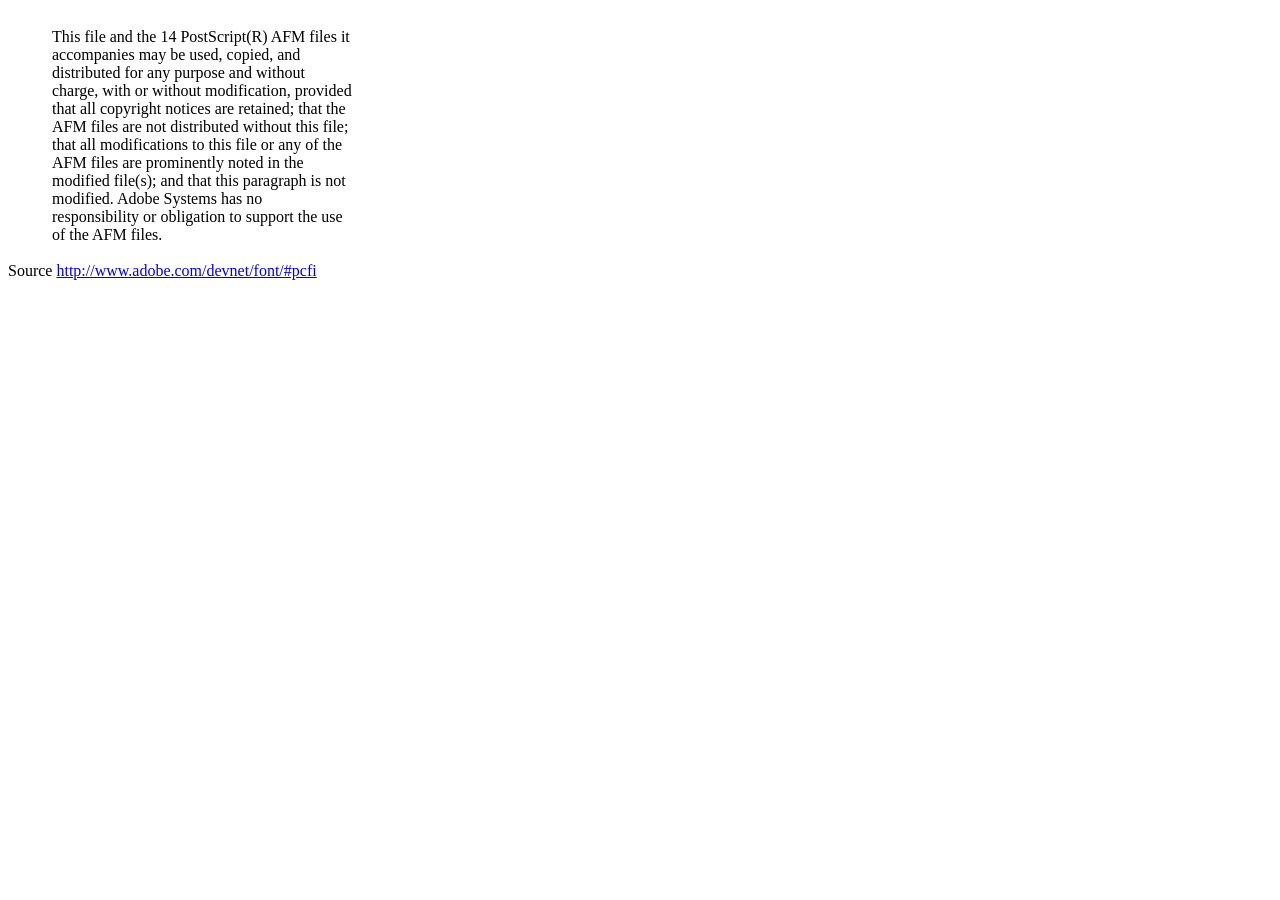
<file: dompdf/lib/fonts/mustRead.html>
<html>
	<head>
		<meta http-equiv="content-type" content="text/html;charset=iso-8859-1">
		<meta name="generator" content="Adobe GoLive 4">
		<title>Core 14 AFM Files - ReadMe</title>
	</head>
	<body bgcolor="white">
		<font color="white">or</font>
		<table border="0" cellpadding="0" cellspacing="2">
			<tr>
				<td width="40"></td>
				<td width="300">This file and the 14 PostScript(R) AFM files it accompanies may be used, copied, and distributed for any purpose and without charge, with or without modification, provided that all copyright notices are retained; that the AFM files are not distributed without this file; that all modifications to this file or any of the AFM files are prominently noted in the modified file(s); and that this paragraph is not modified. Adobe Systems has no responsibility or obligation to support the use of the AFM files. <font color="white">Col</font></td>
			</tr>
		</table>
		<p>Source <a href="http://www.adobe.com/devnet/font/#pcfi">http://www.adobe.com/devnet/font/#pcfi</a></p>
</body>
</html>
</file>
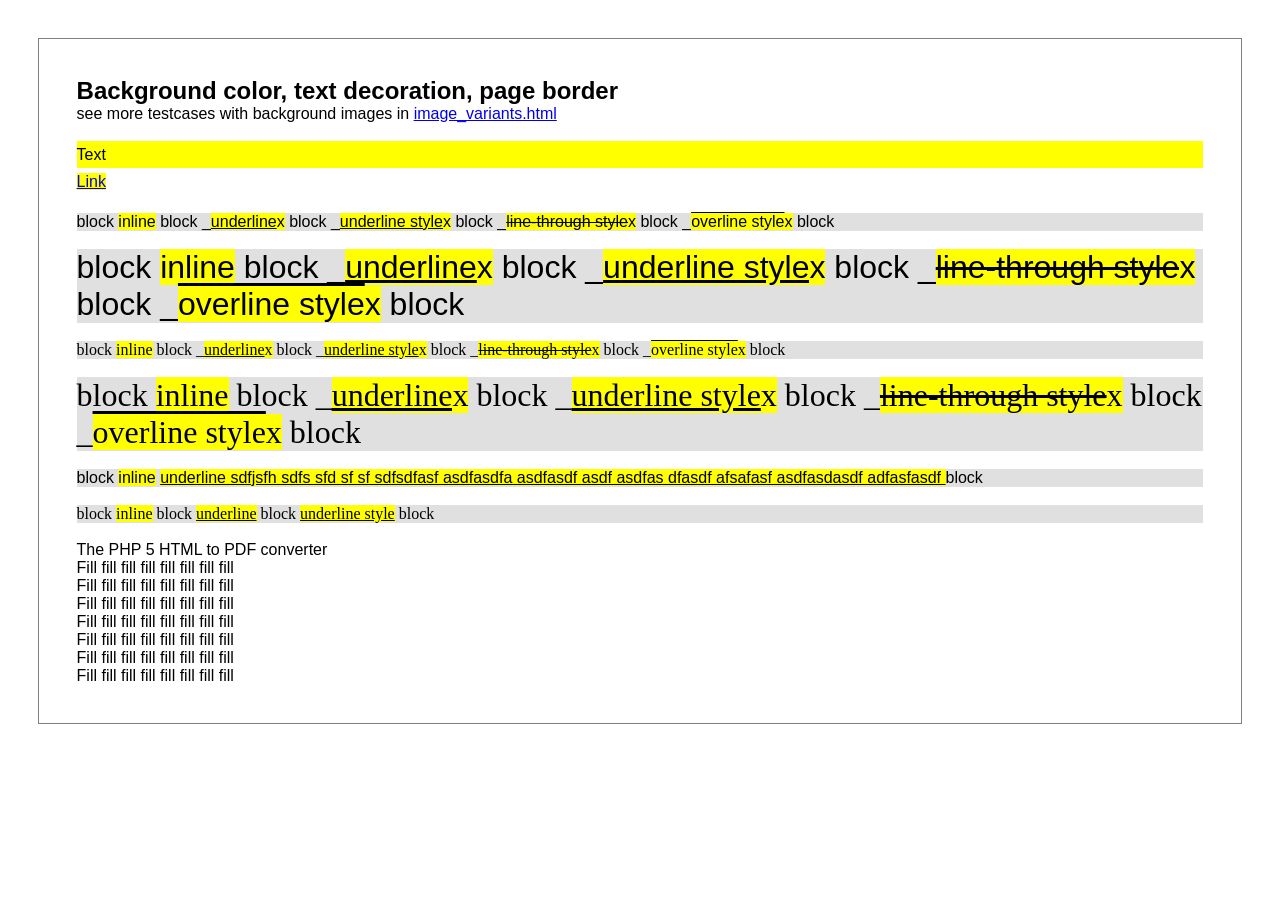
<file: dompdf/www/test/backgroundcolor_fontdecoration_pageborder.html>
<!DOCTYPE HTML PUBLIC "-//W3C//DTD HTML 4.01 Transitional//EN" "http://www.w3.org/TR/html4/loose.dtd">
<html>
<head>
<meta http-equiv="Content-Type" content="text/html; charset=iso-8859-15">
<style>
* { padding: 0; margin: 0; }

body {
  /*color: #7d7a7a;*/
  /*font-family: 'trebuchet ms', verdana, sans-serif;*/
  font-family: sans-serif;
}

div.page {
  margin:10mm;
  padding:10mm;
  border:0.5pt solid gray;
}
div.bgcolor {
  background-color:#e0e0e0;
  line-height:170%;
}
</style>
</head>

<body>
<div class="page">
<h2><a name="bgimages">Background color, text decoration, page border</a></h2>
<p>see more testcases with background images in <a href="image_variants.html">image_variants.html</a></p>

<div class="bgcolor">
</div>

<p>&nbsp;<p>

<p style="background:yellow; line-height:170%;">Text</p>
<p><a href="bgimages" style="background:yellow; line-height:170%;">Link</a></p>

<p>&nbsp;<p>

<div style="background-color:#e0e0e0;">
block
<span style="background-color:yellow;">inline</span>
block
_<u  style="background-color:yellow;">underline</u><span style="background-color:yellow;">x</span>
block
_<span style="background-color:yellow;text-decoration:underline;">underline style</span><span style="background-color:yellow;">x</span>
block
_<span style="background-color:yellow;text-decoration:line-through;">line-through style</span><span style="background-color:yellow;">x</span>
block
_<span style="background-color:yellow;text-decoration:overline;">overline style</span><span style="background-color:yellow;">x</span>
block
</div>

<p>&nbsp;<p>

<div style="font-size:200%; background-color:#e0e0e0;">
block
<span style="background-color:yellow;">inline</span>
block
_<u  style="background-color:yellow;">underline</u><span style="background-color:yellow;">x</span>
block
_<span style="background-color:yellow;text-decoration:underline;">underline style</span><span style="background-color:yellow;">x</span>
block
_<span style="background-color:yellow;text-decoration:line-through;">line-through style</span><span style="background-color:yellow;">x</span>
block
_<span style="background-color:yellow;text-decoration:overline;">overline style</span><span style="background-color:yellow;">x</span>
block
</div>

<p>&nbsp;<p>

<div style="font-family:times; background-color:#e0e0e0;">
block
<span style="background-color:yellow;">inline</span>
block
_<u  style="background-color:yellow;">underline</u><span style="background-color:yellow;">x</span> 
block
_<span style="background-color:yellow;text-decoration:underline;">underline style</span><span style="background-color:yellow;">x</span>
block
_<span style="background-color:yellow;text-decoration:line-through;">line-through style</span><span style="background-color:yellow;">x</span>
block
_<span style="background-color:yellow;text-decoration:overline;">overline style</span><span style="background-color:yellow;">x</span>
block
</div>

<p>&nbsp;<p>

<div style="font-family:times; font-size:200%; background-color:#e0e0e0;">
block
<span style="background-color:yellow;">inline</span>
block
_<u  style="background-color:yellow;">underline</u><span style="background-color:yellow;">x</span>
block
_<span style="background-color:yellow;text-decoration:underline;">underline style</span><span style="background-color:yellow;">x</span>
block
_<span style="background-color:yellow;text-decoration:line-through;">line-through style</span><span style="background-color:yellow;">x</span>
block
_<span style="background-color:yellow;text-decoration:overline;">overline style</span><span style="background-color:yellow;">x</span>
block
</div>
<p>&nbsp;<p>

<div style="background-color:#e0e0e0;">
block
<span style="background-color:yellow;">inline</span>
<span style="background-color:yellow;text-decoration:underline;">
underline sdfjsfh sdfs sfd sf sf sdfsdfasf asdfasdfa asdfasdf asdf asdfas dfasdf afsafasf asdfasdasdf adfasfasdf
</span>
block
</div>

<p>&nbsp;<p>

<div style="background-color:#e0e0e0;font-family:serif;">
block
<span style="background-color:yellow;">inline</span>
block
<u  style="background-color:yellow;">underline</u>
block
<span style="background-color:yellow;text-decoration:underline;">underline style</span>
block
</div>

<p>&nbsp;<p>

<p>
<span>The PHP 5 HTML to PDF converter</span>
</p>

<p>Fill fill fill fill fill fill fill fill</p>
<p>Fill fill fill fill fill fill fill fill</p>
<p>Fill fill fill fill fill fill fill fill</p>
<p>Fill fill fill fill fill fill fill fill</p>
<p>Fill fill fill fill fill fill fill fill</p>
<p>Fill fill fill fill fill fill fill fill</p>
<p>Fill fill fill fill fill fill fill fill</p>
<div>
</body> </html>
</file>
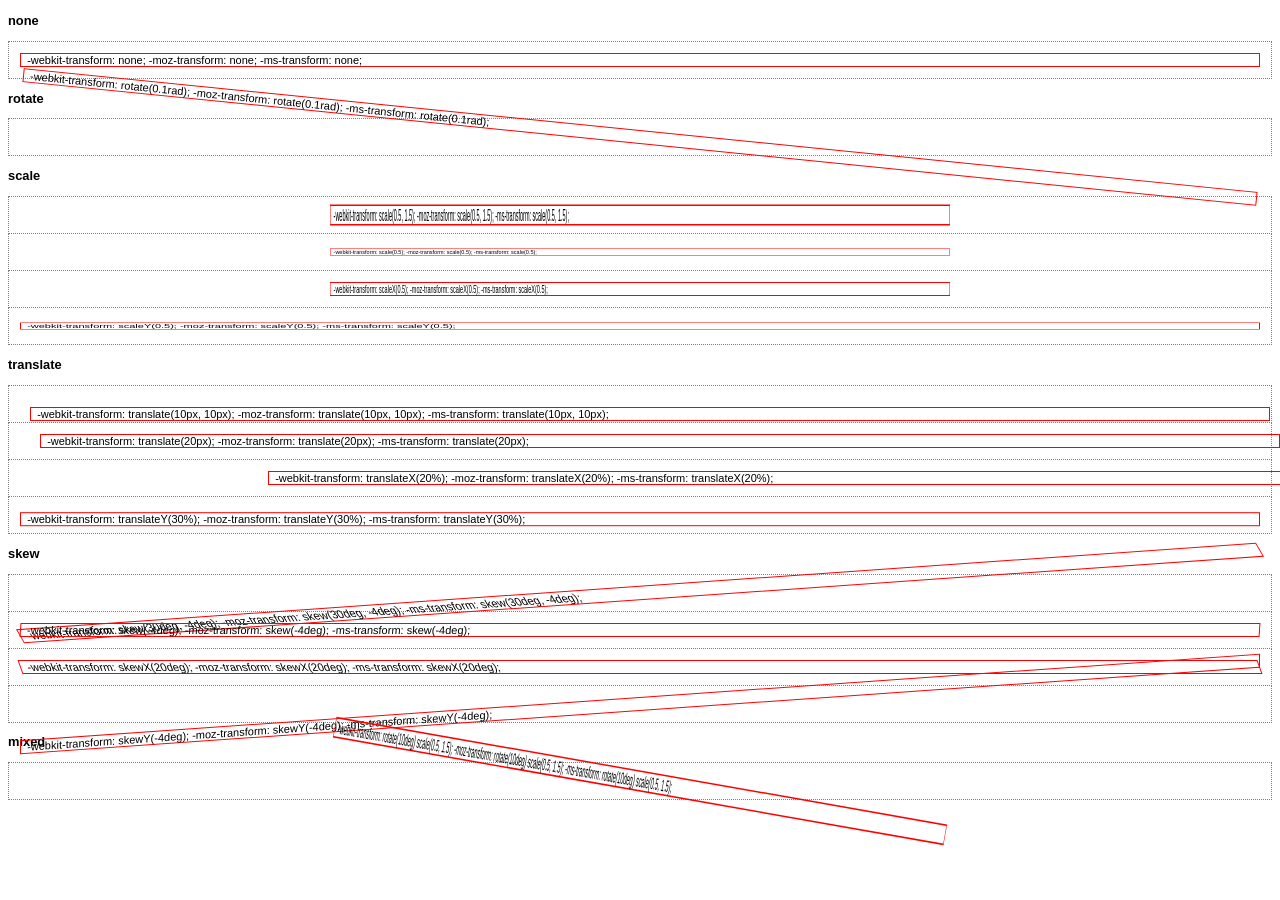
<file: dompdf/www/test/css_2d_transforms.html>
<!DOCTYPE html PUBLIC "-//W3C//DTD XHTML 1.0 Strict//EN"
 "http://www.w3.org/TR/xhtml1/DTD/xhtml1-strict.dtd">
<html xmlns="http://www.w3.org/1999/xhtml" xml:lang="en" lang="en"><head>
<title></title>


<style>
  body {
    font-family: sans-serif;
    font-size: 11px;
  }
  div.transformed {
    border: 1px solid red;
    -webkit-transform-origin: 50% 50%;
    -moz-transform-origin: 50% 50%;
    -ms-transform-origin: 50% 50%;
  }
  div.transformed:after {
    content: attr(style);
  }
  
  div.grid {
    border: 1px dotted grey;
    margin: 0;
    padding: 1em;
    margin-bottom: -1px;
  }
</style>

<!--[if IE]>
<script type="text/javascript" src="../cssSandpaper/js/EventHelpers.js"></script>
<script type="text/javascript" src="../cssSandpaper/js/cssQuery-p.js"></script>
<script type="text/javascript" src="../cssSandpaper/js/jcoglan.com/sylvester.js"></script>
<script type="text/javascript" src="../cssSandpaper/js/cssSandpaper.js"></script>

<script type="text/javascript">
  if (!document.documentMode || document.documentMode < 9)
  
  window.onload = function(){
    var nodes = document.querySelectorAll("*[style]");
    
    for (var i = 0; i < nodes.length; i++) {
      var style = nodes[i].getAttribute("style");
      var trans = /-ms-transform\s*:\s*([^;]+)/i.exec(style);
      
      try {
        if (trans && trans[1] !== "none") {
          cssSandpaper.setTransform(nodes[i], trans[1]);
        }
      } catch(e) {}
    }
  }
</script>
<![endif]-->

</head>
<body>

<h3>none</h3>
<div class="grid"><div class="transformed" style="-webkit-transform: none; -moz-transform: none; -ms-transform: none;">&nbsp; </div></div>

<h3>rotate</h3>
<div class="grid"><div class="transformed" style="-webkit-transform: rotate(0.1rad); -moz-transform: rotate(0.1rad); -ms-transform: rotate(0.1rad);">&nbsp; </div></div>

<h3>scale</h3>
<div class="grid"><div class="transformed" style="-webkit-transform: scale(0.5, 1.5); -moz-transform: scale(0.5, 1.5); -ms-transform: scale(0.5, 1.5);">&nbsp; </div></div>
<div class="grid"><div class="transformed" style="-webkit-transform: scale(0.5); -moz-transform: scale(0.5); -ms-transform: scale(0.5);">&nbsp; </div></div>
<div class="grid"><div class="transformed" style="-webkit-transform: scaleX(0.5); -moz-transform: scaleX(0.5); -ms-transform: scaleX(0.5);">&nbsp; </div></div>
<div class="grid"><div class="transformed" style="-webkit-transform: scaleY(0.5); -moz-transform: scaleY(0.5); -ms-transform: scaleY(0.5);">&nbsp; </div></div>

<h3>translate</h3>
<div class="grid"><div class="transformed" style="-webkit-transform: translate(10px, 10px); -moz-transform: translate(10px, 10px); -ms-transform: translate(10px, 10px);">&nbsp; </div></div>
<div class="grid"><div class="transformed" style="-webkit-transform: translate(20px); -moz-transform: translate(20px); -ms-transform: translate(20px);">&nbsp; </div></div>
<div class="grid"><div class="transformed" style="-webkit-transform: translateX(20%); -moz-transform: translateX(20%); -ms-transform: translateX(20%);">&nbsp; </div></div>
<div class="grid"><div class="transformed" style="-webkit-transform: translateY(30%); -moz-transform: translateY(30%); -ms-transform: translateY(30%);">&nbsp; </div></div>

<h3>skew</h3>
<div class="grid"><div class="transformed" style="-webkit-transform: skew(30deg, -4deg); -moz-transform: skew(30deg, -4deg); -ms-transform: skew(30deg, -4deg);">&nbsp; </div></div>
<div class="grid"><div class="transformed" style="-webkit-transform: skew(-4deg); -moz-transform: skew(-4deg); -ms-transform: skew(-4deg);">&nbsp; </div></div>
<div class="grid"><div class="transformed" style="-webkit-transform: skewX(20deg); -moz-transform: skewX(20deg); -ms-transform: skewX(20deg);">&nbsp; </div></div>
<div class="grid"><div class="transformed" style="-webkit-transform: skewY(-4deg); -moz-transform: skewY(-4deg); -ms-transform: skewY(-4deg);">&nbsp; </div></div>

<h3>mixed</h3>
<div class="grid"><div class="transformed" style="-webkit-transform: rotate(10deg) scale(0.5, 1.5); -moz-transform: rotate(10deg) scale(0.5, 1.5); -ms-transform: rotate(10deg) scale(0.5, 1.5);">&nbsp; </div></div>

</body>
</html>
</file>
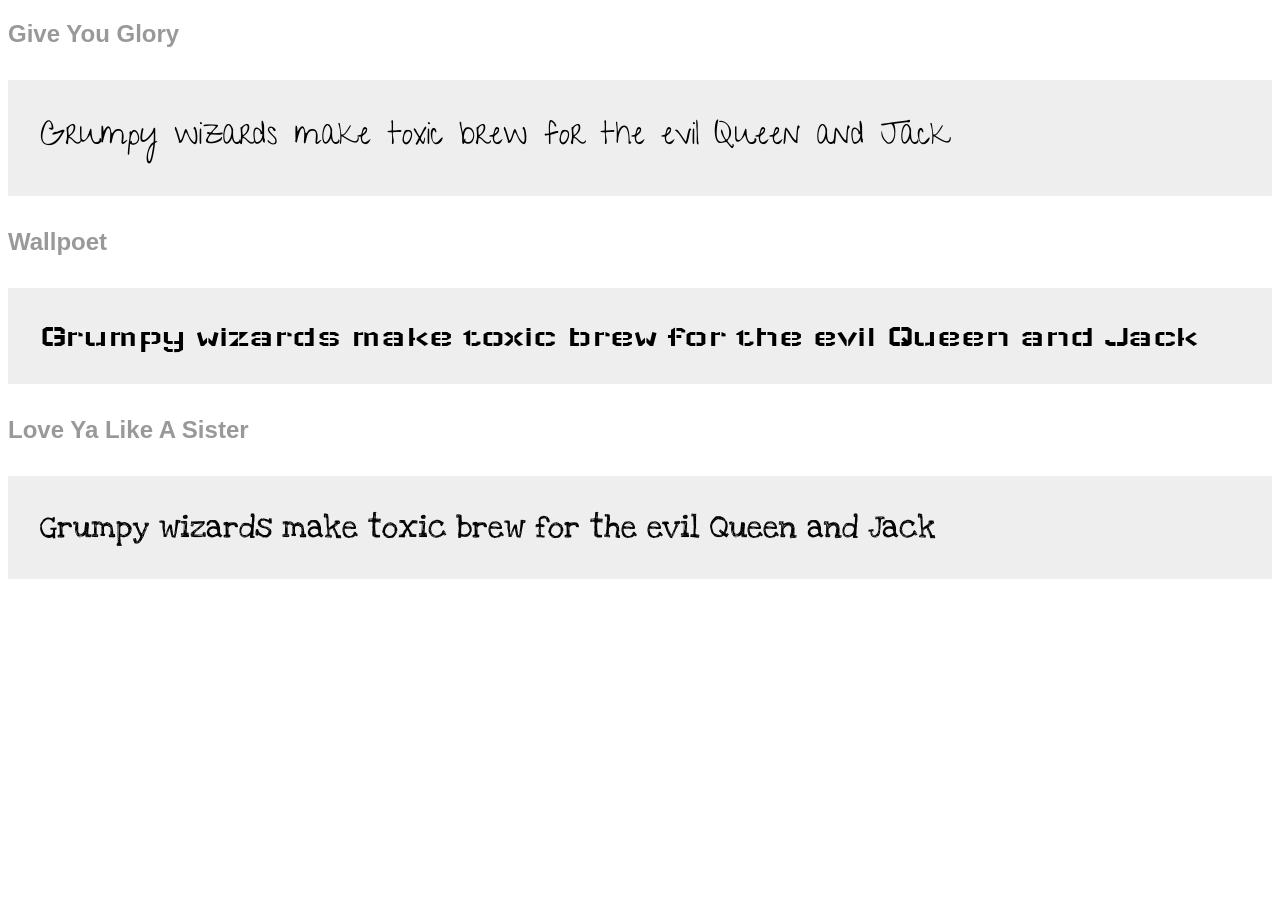
<file: dompdf/www/test/css_at_font_face.html>
<!DOCTYPE HTML PUBLIC "-//W3C//DTD HTML 4.01 Transitional//EN" "http://www.w3.org/TR/html4/loose.dtd">
<html>
<head>
<meta http-equiv="Content-Type" content="text/html; charset=iso-8859-15">
<link href='http://fonts.googleapis.com/css?family=Give+You+Glory&v2' rel='stylesheet' type='text/css'>
<link href='http://fonts.googleapis.com/css?family=Wallpoet&v2' rel='stylesheet' type='text/css'>
<link href='http://fonts.googleapis.com/css?family=Love+Ya+Like+A+Sister&v2' rel='stylesheet' type='text/css'>
<style type="text/css">
	body {
		font-family: sans-serif;
	}
	p {
		font-size: 2em;
		background: #eee;
		padding: 1em;
	}
	
	h2 {
		color: #999;
	}
</style>
</head>
<body>

<h2>Give You Glory</h2>
<p style="font-family: 'Give You Glory', sans-serif;">
  Grumpy wizards make toxic brew for the evil Queen and Jack
</p>

<h2>Wallpoet</h2>
<p style="font-family: 'Wallpoet', sans-serif;">
  Grumpy wizards make toxic brew for the evil Queen and Jack
</p>

<h2>Love Ya Like A Sister</h2>
<p style="font-family: 'Love Ya Like A Sister', sans-serif;">
  Grumpy wizards make toxic brew for the evil Queen and Jack
</p>

</body>
</html>
</file>
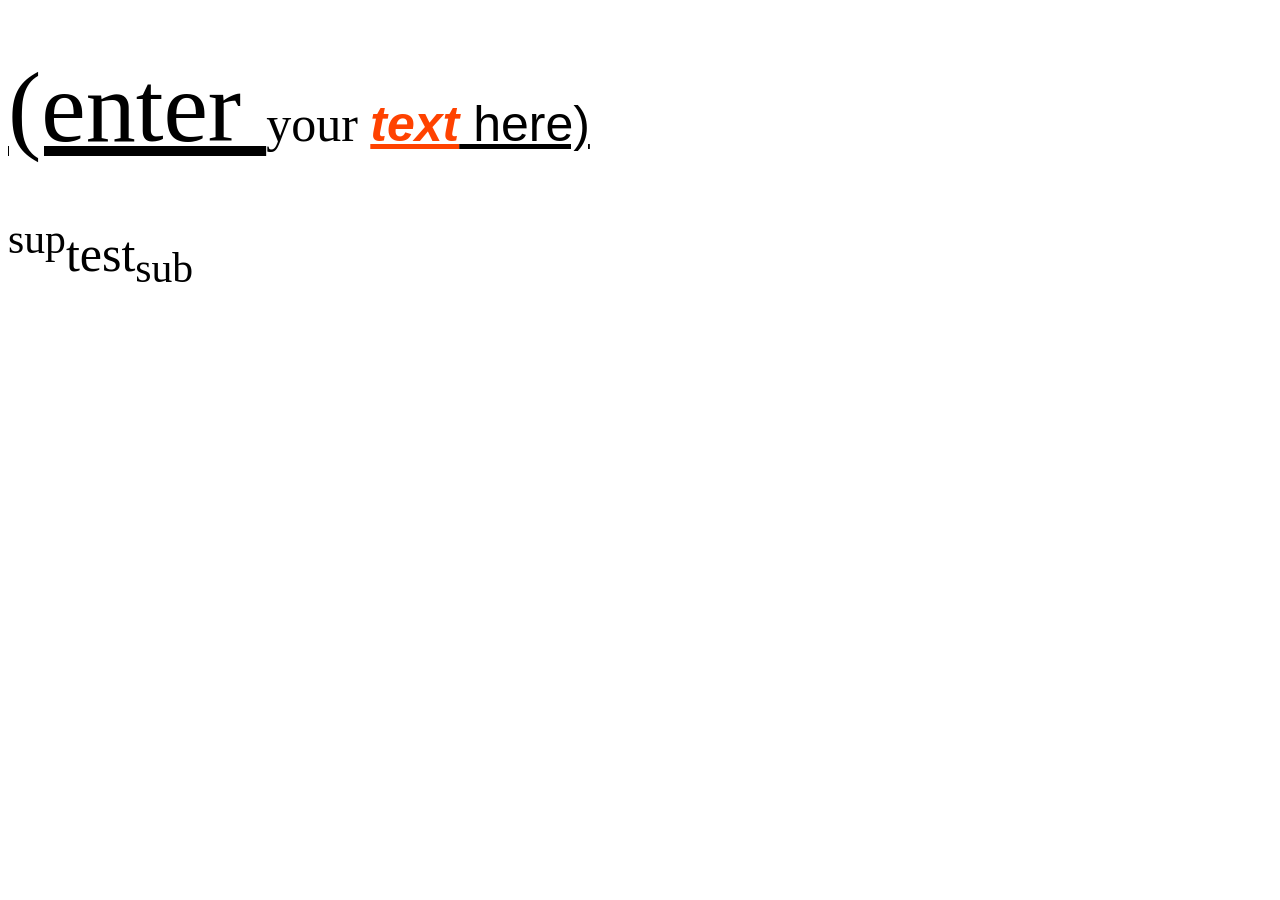
<file: dompdf/www/test/css_baseline.html>
<!DOCTYPE html PUBLIC "-//W3C//DTD XHTML 1.0 Strict//EN"
 "http://www.w3.org/TR/xhtml1/DTD/xhtml1-strict.dtd">
<html xmlns="http://www.w3.org/1999/xhtml" xml:lang="en" lang="en"><head>
<title></title>

<style type="text/css">
body {
  /*text-decoration: underline;*/
  font-size: 50px;
}

#one span {
	vertical-align: baseline;
}

#two span {
  vertical-align: top;
	color: green;
  text-decoration: underline;
}

span.first {
	font-size: 2em;
  text-decoration: underline;
}

span.second {
	font-family: sans-serif;
	font-weight: bold; 
	color: rgb(255, 66, 0);
  font-style: italic;
  text-decoration: underline;
}

span.third {
	font-family: sans-serif;
	font-size: 1em;
  text-decoration: underline;
}
</style>
</head>
<body>

<p id="one">
<span class="first">(enter </span><span >your </span><span class="second">text</span><span class="third"> here)</span>
</p>

<p id="two">
<sup>sup</sup>test<sub>sub</sub>
</p>

</body>
</html>
</file>
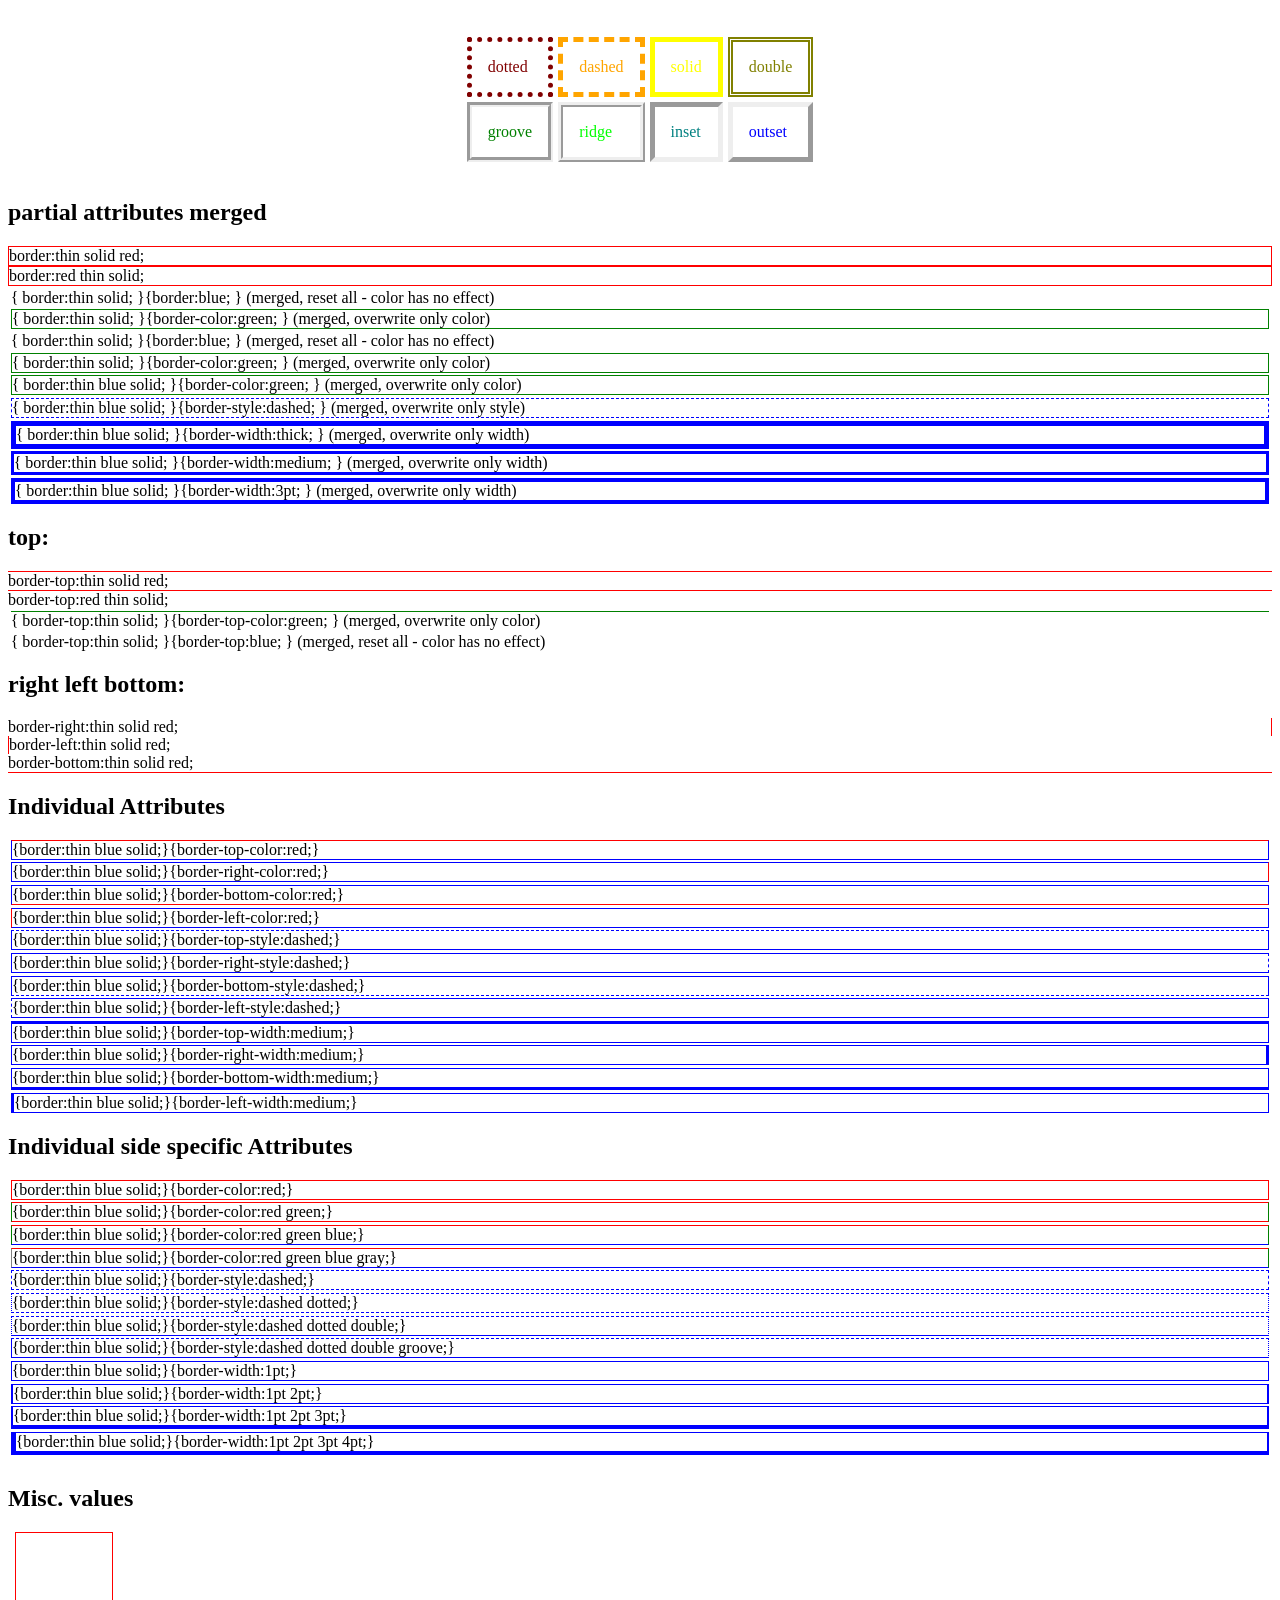
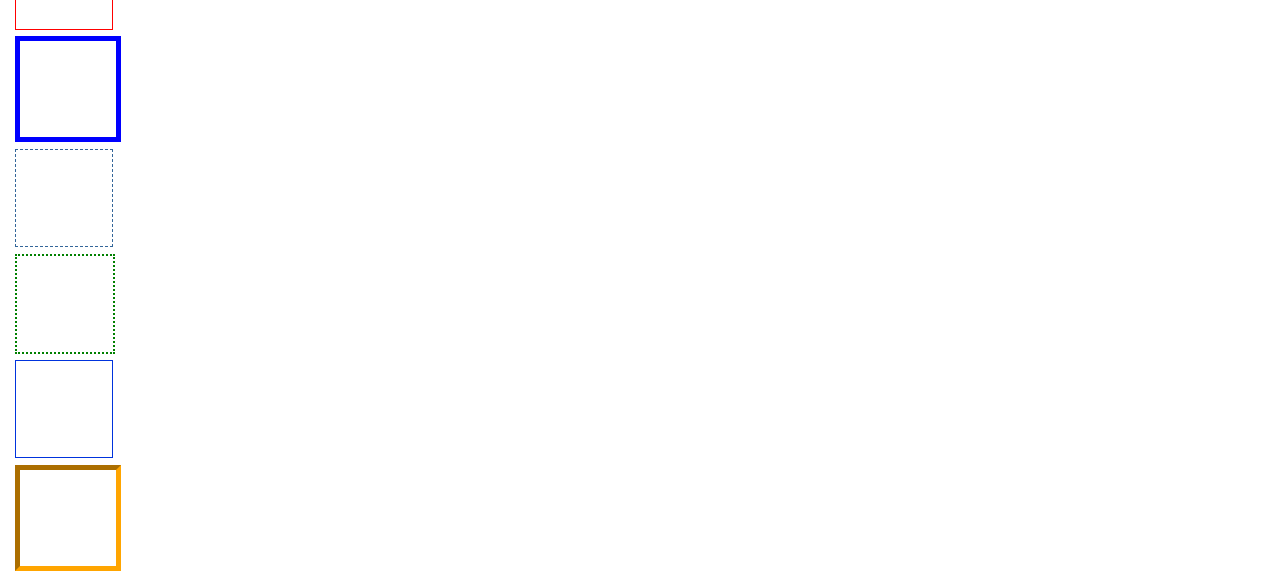
<file: dompdf/www/test/css_border.html>
<!DOCTYPE HTML PUBLIC "-//W3C//DTD HTML 4.01 Transitional//EN" "http://www.w3.org/TR/html4/loose.dtd">
<html>
<head>
<meta http-equiv="Content-Type" content="text/html; charset=iso-8859-15">
<style>
table {
  border-spacing: 5px;
  margin: 2em auto;
}
td {
  border-width: 5px;
  padding: 1em;
}

td.dotted { border-style: dotted; color: maroon;}
td.dashed { border-style: dashed; color: orange; }
td.solid  { border-style: solid; color: yellow; }
td.double { border-style: double; color: olive; }
td.groove { border-style: groove; color: green; }
td.ridge  { border-style: ridge; color: lime; }
td.inset  { border-style: inset; color: teal; }
td.outset { border-style: outset; color: blue; }

div.full { border:thin blue solid; margin:2pt;}

div.partialthinsolid,
div.partial1,
div.partial2 { border:thin solid; margin:2pt;}

div.partial1 { border-color:green; }
div.partial2 { border:blue;}

div.partial3 { border-style:dashed; }
div.partial4 { border-width:thick; }
div.partial5 { border-width:medium; }
div.partial6 { border-width:3pt; }

div.partial1top,
div.partial2top { border-top:thin solid; margin:2pt;}

div.partial1top {border-top-color:green; }
div.partial2top {border-top:blue;}

.d { width: 1in; height: 1in; margin: 5pt; }

.b1 {
  border: 1px solid red;
}

.b2 {
  border: solid thick blue;
}

.b3 {
  border: #369 thin dashed;
}

.b4 {
  border: dotted green 2px;
}

.b5 {
  border: 0.1em #0033DD solid;
}

.b6 {
  border: orange inset 4pt;
}

hr {
	page-break-after: always;
	visibility: hidden;
}

</style>
</head>

<body>
<table>
  <tr>
    <td class="dotted">dotted</td>
    <td class="dashed">dashed</td>
    <td class="solid">solid</td>
    <td class="double">double</td>
  </tr>
  <tr>
    <td class="groove">groove</td>
    <td class="ridge">ridge</td>
    <td class="inset">inset</td>
    <td class="outset">outset</td>
  </tr>
</table>

<h2>partial attributes merged</h2>

<div style="border:thin solid red;">border:thin solid red;</div>
<div style="border:red thin solid;">border:red thin solid;</div>
<div class="partialthinsolid partial2">{ border:thin solid; }{border:blue; } (merged, reset all - color has no effect)</div>
<div class="partialthinsolid partial1">{ border:thin solid; }{border-color:green; } (merged, overwrite only color)</div>
<div class="partial2">{ border:thin solid; }{border:blue; } (merged, reset all - color has no effect)</div>
<div class="partial1">{ border:thin solid; }{border-color:green; } (merged, overwrite only color)</div>
<div class="full partial1">{ border:thin blue solid; }{border-color:green; } (merged, overwrite only color)</div>
<div class="full partial3">{ border:thin blue solid; }{border-style:dashed; } (merged, overwrite only style)</div>
<div class="full partial4">{ border:thin blue solid; }{border-width:thick; } (merged, overwrite only width)</div>
<div class="full partial5">{ border:thin blue solid; }{border-width:medium; } (merged, overwrite only width)</div>
<div class="full partial6">{ border:thin blue solid; }{border-width:3pt; } (merged, overwrite only width)</div>

<h2>top:</h2>

<div style="border-top:thin solid red;">border-top:thin solid red;</div>
<div style="border-top:red thin solid;">border-top:red thin solid;</div>
<div class="partial1top">{ border-top:thin solid; }{border-top-color:green; } (merged, overwrite only color)</div>
<div class="partial2top">{ border-top:thin solid; }{border-top:blue; } (merged, reset all - color has no effect)</div>

<h2>right left bottom:</h2>

<div style="border-right:thin solid red;">border-right:thin solid red;</div>
<div style="border-left:thin solid red;">border-left:thin solid red;</div>
<div style="border-bottom:thin solid red;">border-bottom:thin solid red;</div>

<h2>Individual Attributes</h2>
<div class="full" style="border-top-color:red;">{border:thin blue solid;}{border-top-color:red;}</div>
<div class="full" style="border-right-color:red;">{border:thin blue solid;}{border-right-color:red;}</div>
<div class="full" style="border-bottom-color:red;">{border:thin blue solid;}{border-bottom-color:red;}</div>
<div class="full" style="border-left-color:red;">{border:thin blue solid;}{border-left-color:red;}</div>

<div class="full" style="border-top-style:dashed;">{border:thin blue solid;}{border-top-style:dashed;}</div>
<div class="full" style="border-right-style:dashed;">{border:thin blue solid;}{border-right-style:dashed;}</div>
<div class="full" style="border-bottom-style:dashed;">{border:thin blue solid;}{border-bottom-style:dashed;}</div>
<div class="full" style="border-left-style:dashed;">{border:thin blue solid;}{border-left-style:dashed;}</div>

<div class="full" style="border-top-width:medium;">{border:thin blue solid;}{border-top-width:medium;}</div>
<div class="full" style="border-right-width:medium;">{border:thin blue solid;}{border-right-width:medium;}</div>
<div class="full" style="border-bottom-width:medium;">{border:thin blue solid;}{border-bottom-width:medium;}</div>
<div class="full" style="border-left-width:medium;">{border:thin blue solid;}{border-left-width:medium;}</div>

<h2>Individual side specific Attributes</h2>

<div class="full" style="border-color:red;">{border:thin blue solid;}{border-color:red;}</div>
<div class="full" style="border-color:red green;">{border:thin blue solid;}{border-color:red green;}</div>
<div class="full" style="border-color:red green blue;">{border:thin blue solid;}{border-color:red green blue;}</div>
<div class="full" style="border-color:red green blue gray;">{border:thin blue solid;}{border-color:red green blue gray;}</div>

<div class="full" style="border-style:dashed;">{border:thin blue solid;}{border-style:dashed;}</div>
<div class="full" style="border-style:dashed dotted;">{border:thin blue solid;}{border-style:dashed dotted;}</div>
<div class="full" style="border-style:dashed dotted double;">{border:thin blue solid;}{border-style:dashed dotted double;}</div>
<div class="full" style="border-style:dashed dotted double groove;">{border:thin blue solid;}{border-style:dashed dotted double groove;}</div>

<div class="full" style="border-width:1pt;">{border:thin blue solid;}{border-width:1pt;}</div>
<div class="full" style="border-width:1pt 2pt;">{border:thin blue solid;}{border-width:1pt 2pt;}</div>
<div class="full" style="border-width:1pt 2pt 3pt;">{border:thin blue solid;}{border-width:1pt 2pt 3pt;}</div>
<div class="full" style="border-width:1pt 2pt 3pt 4pt;">{border:thin blue solid;}{border-width:1pt 2pt 3pt 4pt;}</div>

<hr />
<h2>Misc. values</h2>

<div class="d b1"> </div>
<div class="d b2"> </div>
<div class="d b3"> </div>
<div class="d b4"> </div>
<div class="d b5"> </div>
<div class="d b6"> </div>
</body> </html>
</file>
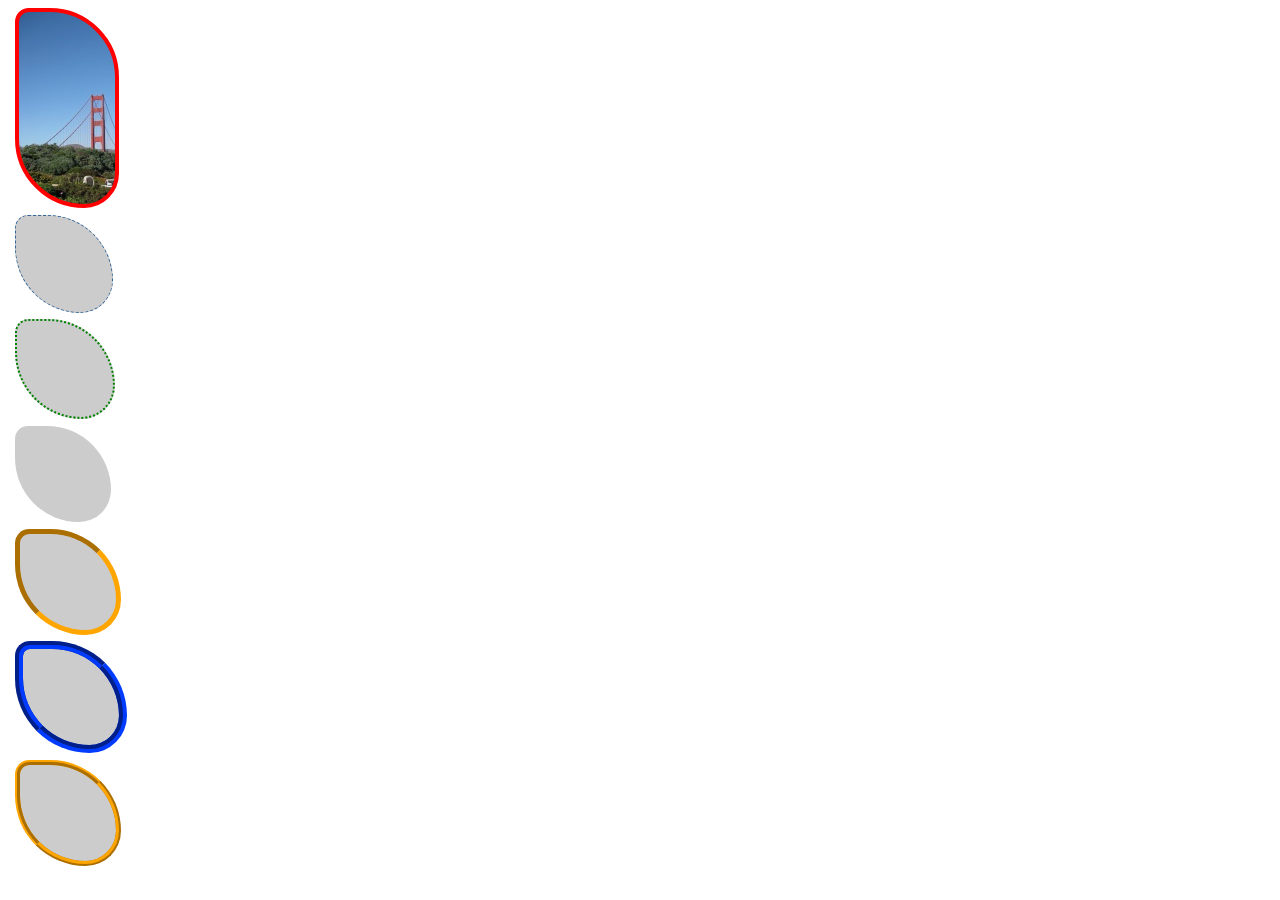
<file: dompdf/www/test/css_border_radius.html>
<!DOCTYPE HTML PUBLIC "-//W3C//DTD HTML 4.01 Transitional//EN" "http://www.w3.org/TR/html4/loose.dtd">
<html>
<head>
<meta http-equiv="Content-Type" content="text/html; charset=iso-8859-15">
<style>

.d { 
  width: 1in; 
  height: 1in; 
  margin: 5pt;
  border-radius: 1em 80px 40px 80px;
  background: #ccc;
}

.b1 {
  border: 4px solid red;
  background-image: url(images/goldengate.jpg);
  height: 2in;
}

.b3 {
  border: #369 thin dashed;
}

.b4 {
  border: dotted green 2px;
}

.b6 {
  border: orange inset 4pt;
}

.b7 {
  border: 0.5em #0033DD groove;
}

.b8 {
  border: orange ridge 4pt;
}


</style>
</head>

<body>


<div class="d b1"> </div>
<div class="d b3"> </div>
<div class="d b4"> </div>
<div class="d b5"> </div>
<div class="d b6"> </div>
<div class="d b7"> </div>
<div class="d b8"> </div>
</body> </html>
</file>
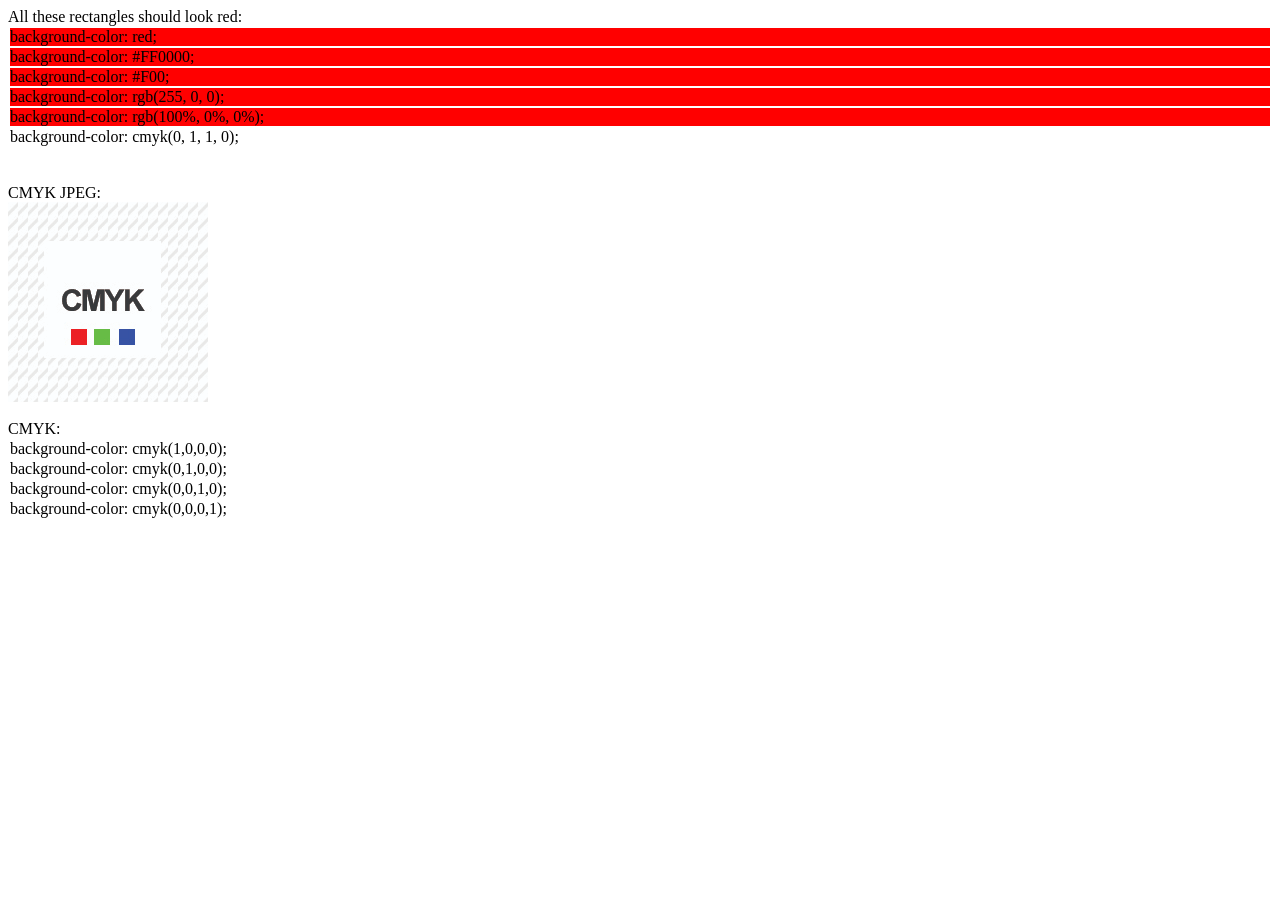
<file: dompdf/www/test/css_color_cmyk.html>
<!DOCTYPE HTML PUBLIC "-//W3C//DTD HTML 4.01 Transitional//EN" "http://www.w3.org/TR/html4/loose.dtd">
<html>
<head>
<meta http-equiv="Content-Type" content="text/html; charset=iso-8859-15">

<style type="text/css">
body {
  color: cmyk(0,0,0,1);
}
div {
  margin: 2px;
}
div:before {
  content: attr(style);
}
</style>

</head>

<body>
All these rectangles should look red:

<div style="background-color: red;"></div>

<div style="background-color: #FF0000;"></div>

<div style="background-color: #F00;"></div>

<div style="background-color: rgb(255, 0, 0);"></div>

<div style="background-color: rgb(100%, 0%, 0%);"></div>

<div style="background-color: cmyk(0, 1, 1, 0);"></div>
<br />
<br />

CMYK JPEG: <br />
<img src="images/cmyk_test2.jpg" />

<br /><br />
CMYK: 
<div style="background-color: cmyk(1,0,0,0);"></div>

<div style="background-color: cmyk(0,1,0,0);"></div>

<div style="background-color: cmyk(0,0,1,0);"></div>

<div style="background-color: cmyk(0,0,0,1);"></div>


</body> </html>
</file>
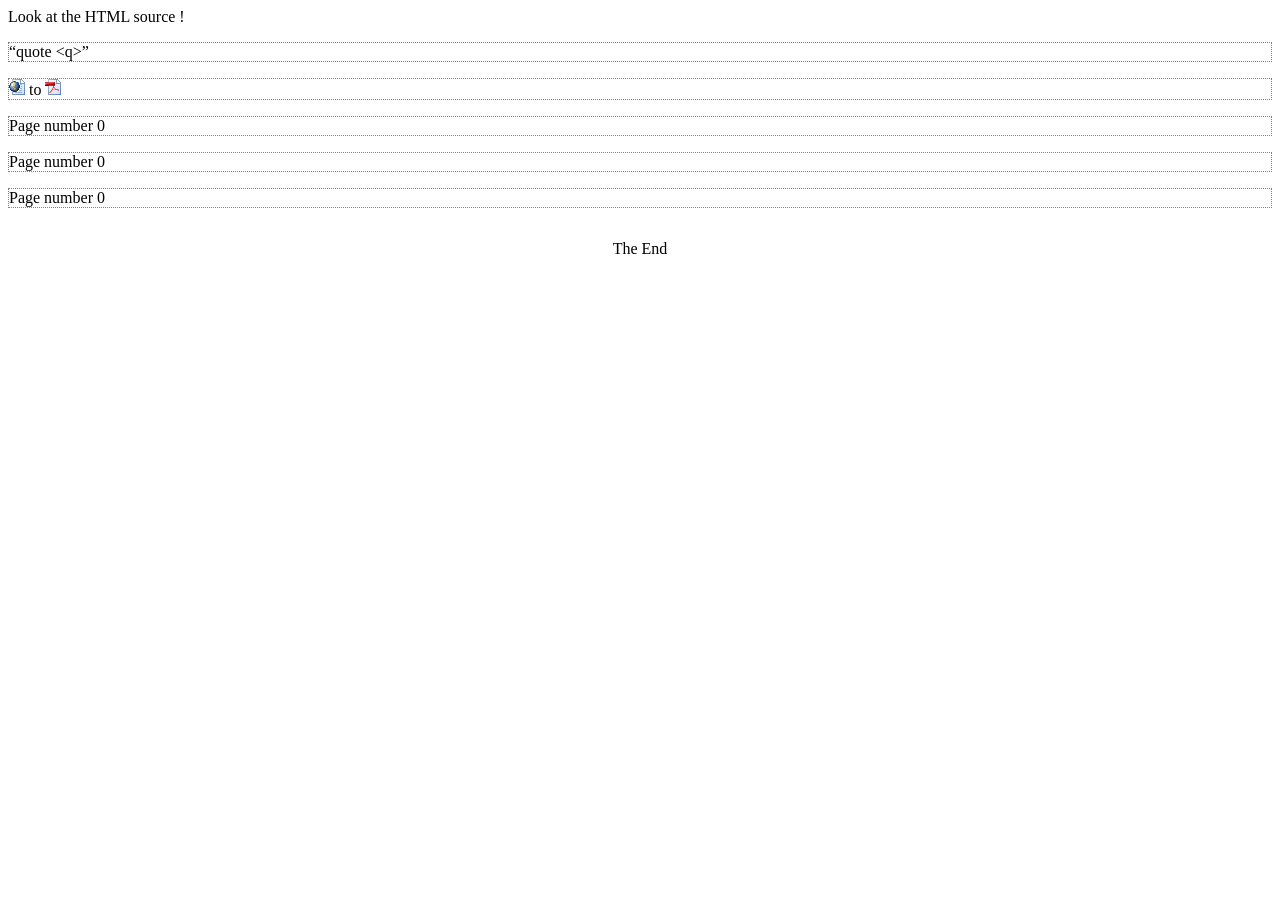
<file: dompdf/www/test/css_content.html>
<!DOCTYPE HTML PUBLIC "-//W3C//DTD HTML 4.01 Transitional//EN" "http://www.w3.org/TR/html4/loose.dtd">
<html>
<head>
<meta http-equiv="Content-Type" content="text/html; charset=iso-8859-15">
<style>

p {
  border: 1px dotted grey;
}

p.image:before  {
  content: url(images/html.png);
}
p.image:after  {
  content: url(images/pdf.png);
}

p.counter {
	page-break-after: always;
}
p.counter:before  {
  content: "Page number " counter(page, upper-roman);
}

body:after {
  content: "The End";
  display: block;
  margin-top: 2em;
  text-align: center;
}

</style>
</head>

<body>
  Look at the HTML source !
	
  <p><q>quote &lt;q&gt;</q></p>
  <p class="image"> to </p>
	
  <p class="counter"></p>
  <p class="counter"></p>
  <p class="counter"></p>

</body>

</html>
</file>
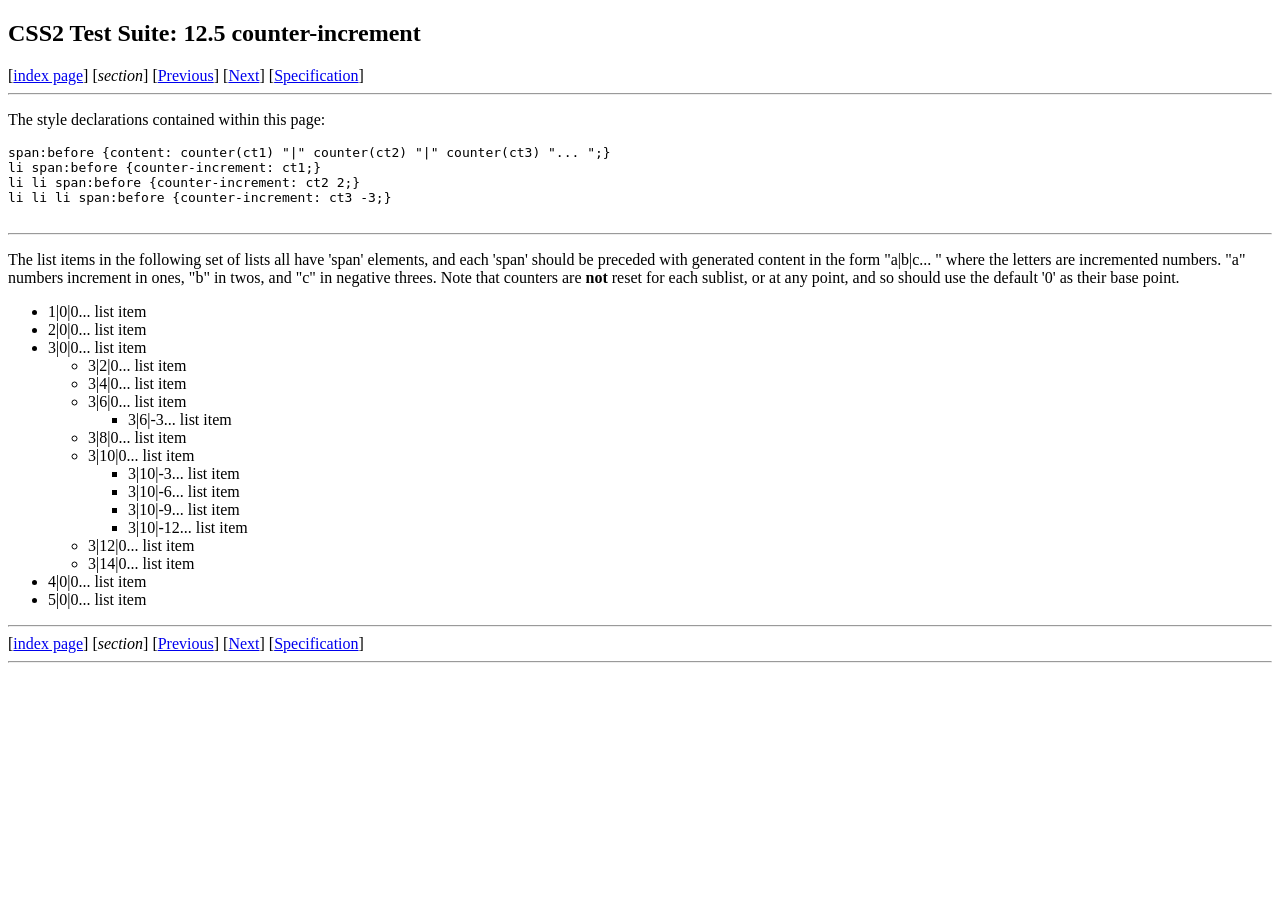
<file: dompdf/www/test/css_counter.html>
<!DOCTYPE HTML PUBLIC "-//W3C//DTD HTML 4.01 Transitional//EN" "http://www.w3.org/TR/html4/loose.dtd"> 
<html>
<head>
<title>12.5b counter-increment </title>
<meta http-equiv="Content-Style-Type" content="text/css">
<style type="text/css">
li:before {content: counter(ct1) "|" counter(ct2) "|" counter(ct3) "... ";}
li {counter-increment: ct1;}
li li {counter-increment: ct2 2;}
li li li {counter-increment: ct3 -3;}
</style>
</head>

<body>
 <h2>CSS2 Test Suite: 12.5 counter-increment </h2>
[<A HREF="index.html">index page</A>] [<I>section</I>] [<A HREF="sec12-05a.htm">Previous</A>] [<A HREF="sec12-06-01.htm">Next</A>] [<A HREF="http://www.w3.org/TR/CSS2/generate.html#propdef-counter-increment">Specification</A>]
<HR>
<p>The style declarations contained within this page:</p>
<pre>span:before {content: counter(ct1) "|" counter(ct2) "|" counter(ct3) "... ";}
li span:before {counter-increment: ct1;}
li li span:before {counter-increment: ct2 2;}
li li li span:before {counter-increment: ct3 -3;}

</pre>
<hr>
<p>
The list items in the following set of lists all have 'span' elements, and each 'span' should be preceded with generated content in the form "a|b|c... " where the letters are incremented numbers.  "a" numbers increment in ones, "b" in twos, and "c" in negative threes.  Note that counters are <strong>not</strong> reset for each sublist, or at any point, and so should use the default '0' as their base point.
</p>
<ul>
<li><span>list item</span></li>
<li><span>list item</span></li>
<li><span>list item</span>
<ul>
<li><span>list item</span></li>
<li><span>list item</span></li>
<li><span>list item</span>
<ul>
<li><span>list item</span></li>
</ul>
</li>
<li><span>list item</span></li>
<li><span>list item</span>
<ul>
<li><span>list item</span></li>
<li><span>list item</span></li>
<li><span>list item</span></li>
<li><span>list item</span></li>
</ul>
</li>
<li><span>list item</span></li>
<li><span>list item</span></li>
</ul>
</li>
<li><span>list item</span></li>
<li><span>list item</span></li>
</ul>
<hr>[<A HREF="index.html">index page</A>] [<I>section</I>] [<A HREF="sec12-05a.htm">Previous</A>] [<A HREF="sec12-06-01.htm">Next</A>] [<A HREF="http://www.w3.org/TR/CSS2/generate.html#propdef-counter-increment">Specification</A>]
<HR>
</body>
</html>
</file>
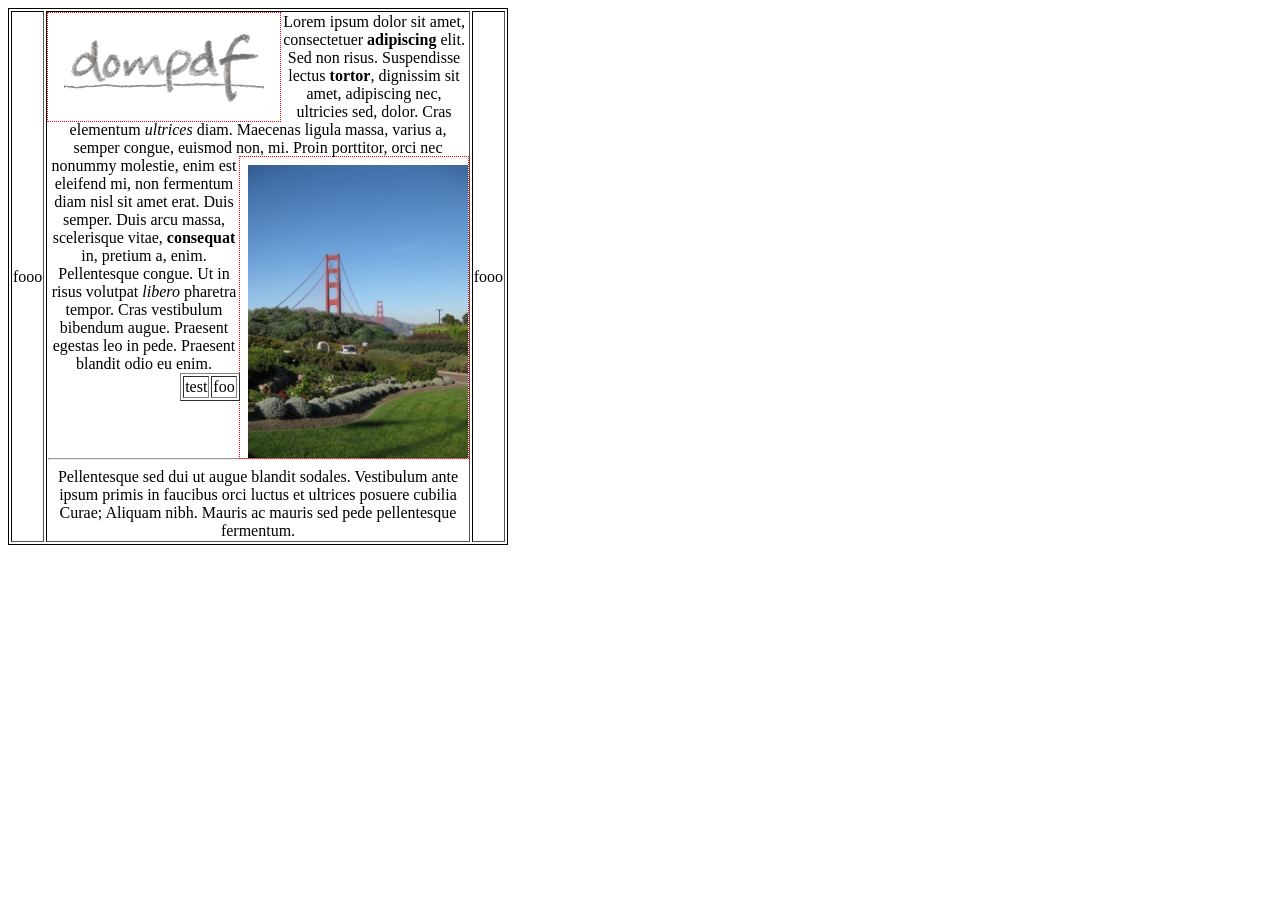
<file: dompdf/www/test/css_float.html>
<!DOCTYPE HTML PUBLIC "-//W3C//DTD HTML 4.01 Transitional//EN" "http://www.w3.org/TR/html4/loose.dtd">
<html>
<head>

  <meta http-equiv="Content-Type" content="text/html; charset=iso-8859-15">
  
  <style>
  .left {
    float: left;
    border: 1px solid green;
    width: 3em;
  }
  
  .right {
    float: right;
    border: 1px solid blue;
    width: 3em;
  }
  
  .block {
    float: left;
    border: 1px solid red;
    width: 3em;
  }
  
  img {
    outline: 1px dotted red;
  }
  </style>

</head>

<body>


<table border="1" style="border: 1px solid black; width: 500px; text-align: center;">
  <tr>
      <td>fooo</td>
      <td>
        <img src="[data-uri]%2BgvaeTAAAACXBIWXMAAAsTAAALEwEAmpwYAAAAB3RJTUUH1AgeBS42B7vBqgAAEhBJREFUeNrtnd%2BPHEcVhfcfBoknxAOIh0g88EsIIqKI1UprObYVe23FwQmskO0EYSskkCgkEo5MCMgoGBABhBDkIXzV3%2Byh6Onu6ZnZ2Zm1u1Qa9fb0VFfdOvfcW7du9%2B59NpWpbKDsTSKYygSsqUzAmsoErKlMZQLWVDZeHj3%2B67vvf/DSjZcODy/%2B9N5bH374O85MwJrKWpACT/vPfe%2B5Z5/97re/8cxXv/L1rz3DwcEPngdhS8FrAtZUZgWWuvHiJcBkBVugivrlL30RbB0eHLx5784ErKksUWCj6zd/DHqAEZD6wuc/x8GNo6uvvnLLPwGZZnEC1lSWsH1CSnKyiq3LV657Ust45dLFCVhTGVXACoiJOyWe8LHEmSdfu3NbK7krphBtgDzp0zR/uynSt3/xJl65AKLKVaDq4YN3WQny%2Bdrxy5cv7MNb1KXs4AaBRc/UhqX4cyrDnhCOjjhgptfHKI3IVVR569Wb1/78x0f1ZWCL88BrKbraFLAgT/CkNkzAOi2uCqqs6/AWremtp7Log8D%2B/emnrSvhLSC1LKo2AixFoD8ItQIv2GtCxvp0VTvXiHcdqbLcC6RwzJkjUTUPLI1Pi8a2Ayw6gaMXKbBqBfUTMtYsPzq%2BG08IF3sdYIFRHCmNIKjieAVC2gKwGLBeocCi6whlQsb6RkBPKLGAldUV10qMGlXHi9pEn08fWFAUfhXunr0HYRDYClw6lRpYiLQ2hQh22WVaC6OGFZisDU3N6QMLDaC7ki0uIeZ8ijisDyzE6GIo2GKFtEJT%2BOz8lnZ0rTbnpZw%2BsDDYAAvG0n%2BffKz1S4lPHl3Vu8AOruy8S1dx/7Ekm%[base64]/PO8XjKYXYuX7lOf6iJiO4osPQhkKYsTeVPrD49dksnOWJPPGMxcGadITNnVNDDkJMj4CauAikr5cOLLM24YAy83B%2BkmsHilk4ChOPJL0FRezhgB51WWrZ6Jp/1ZacMLG9MR8ETyocmISM6ypgRKF3hJFUfa6nxOxJNhgdb9LuXWqww8abzFhAcHMBS2kGEAHPzybclntdooJeBswHOkKLkmGRyBlL672XP%2BJVb4912usHd458AbmuSF6ia8mxH6iLzSTf4oV2iemD/6Wrn/O6toJ2aOW42k2YjShMZEFlR2ZvXSip%2B42xyfgxEVPE4Afyc1pbNs14fUnT14YN3A%2B5RJubCPl1ljvkEOoh7ngw4w/lco6D6RqdyImQFIra0X5wxpZPKwch4AQ26Tk%2BSTNDZqn3n/cpbJ0Ir9eqxzQ95OWDRxYLxkxVftgXMkPFYgDsGBIFAF4JDolYvNRY2qM%2B7vp1a2AEukGPMduKTP8cAy0cP6HCBQoOqgYsLtnBAGzeLWl9cBw6iVCYg6E4IMs4HWMhqpHAYSCDVh5sxNZAKn4FsRsQ6YHVgaafqXAvgRaOCLGk9iQ4HeXDmwhminYAy9IsetKS/Ylzt%2BGUmfrgPBggcnQZoTGobfXOMdBgRj4kDF5f0xUsynG6WOQUCywi7Bitg0k%2BP255pljMWylbrNkBFnYyV9UFCskJKh0fLiCIxlr4O7I20EfRP60brrf1wBCq8vHEQrX5wfnjxwvSE8OpURj3NdRx/WgYfwEUPuk8E6gw3MrPbboxZc%2Bity1gjyYMuCSyxVQMr6Ubqlaprl2orlulX2n3oT%2BxjmH4SFcs%2BT3ysaHgsieRE/0NRAzO7N9Ka6HUiRK1bJ%2Bu4qVlvaTEA/hy4vaE/fbUAK7lc8lbfnA0YOL9i8kLdzGIf%2Bem0mk4pT4iVYcZKvNHJGOkL0gfDEGipZldUgQOjCXmmTzAhVfQWAcZbiGAV1HwnvUWfI1VvCgliJOyQuZ0ROHBDhTtoiurBsvtyeyPpKls0A7k76mISHR0DEhzYeWC%2BXf3q9TMeBpDgqiOHctTs1rwCBaQwj1o1lftGv3XXOkPVZpGrM67gCsM3JC%2Bj9PWc66P3/HykuPWf4u%2B7LcNYolc6UjTeyhLWSuq81wZrHlj0vH7YZp6iTGwPdBC4Se6nG4jfGxWaO7H6w8sQembcIT4BUkBMfTYIgSrEJFwLIG1riQ438TANTQ0soVPWI4cXW0B3kW/QSAIID80nSZs6xmQbfNLvKUGBJm7E%2Bb6eM1K9n9Dh2AX10VUDyPGxuIU%2BUFZCfQnmDM2u1gvDeXut6aj99NrpLl7Bhf0zSAtYzFiJrTGRCy9m%2BhlqGMsVYqezopSpSopZj8YgVnEgjZkqGF%2BEmYhj28pTM28JROpdImLuwidnuFErJmlwAQCpNgafjAWI2oGlg3ZwZqxHeNAWqJfGaZYBIlVm1ycaYvcl74GbcnHNQ/M7hsgQgegDBHy6xdK/wD2D2M3eMF0Z%2BdXej0lgldjVmFnc%2BcJ%2BJ7CQiHbdAbccqZJ700TLbIc%2BIDKBRZc8qRaGROP8JhjGDHEXLqDyFcdxlrkdf7oE0wjSfon33LwmNAV93xzbtxmLH10dE84w5KPCcGujMHw6Rs3TcNRUz8Gn/5KhAExb14BXuuQ1RmWZAsMis0SmTWbLjAKWCyUty8g9y%2BL6Nb/SXTDKPG8p9FXjqM5fYOK8sFPiwUSdsl2LyTBB%2BEb3qzAWNq4Ji3ClJpW7a%2B9KmKBZOkiW5mX4fJGbfX3%2BuxbfaOcYYKlsVCOfCTQUvT04CLWDieFMGDPfW4v/vvCNN9KdUM7zHL8FYM3oCt1F40cn67nPkzBptjJi5lrgKM9Ddpn8YlKPX3YdpDjyGEnCE9ISkhVAQiE7/16vz6TLrGlzf9OMA7uXuxsf575uJIubedAYbRf0C/dVwlXJpzXBQUPM%2BcT/Mt8D2DL/s14YdmYlMZCEA9x%2BVoddIpzN1u3egGuFFAqRsvgah3F3LeQS5WgkpvafamA5VC7rbM0ncd3ZqJdIkpCkqF4ar6LGC6bb3ggACQK7YdTbQRkkaw2Nm2o15C1JrtUx2oz2c%2BVAVMLN6YQP1KJoiLLStVqouuq5tJegA8clTD2IbLfgEhJDOGeTHrc3HCPWYI3xrspyrPFD9cQ17fEW494qU9lCJ4wr%2B1ZeXIaO8ll7x3r9%2BkbaIykhe5dBYRaYTqr%2BU1ntN6gquwJzm/wGO0r/T%2BLjncAKgnXd%2BhxtWVkfDgRrlAWWK2i9BaNHC%2BOIrhaTOaLrSUUaA6sH7b6rb0e9ZWDp9srhC7tiKpIKoVK6wgqw9B7qELPIkDY6H5XkJ1HomhXcUpXJZslPjc8emqxVX7eJani9cFvjHrlQ6iQJJs98Ms1Wa6u4LLuaZW/SBFrus8sCjY6m1uWLNSrqKwjUDUfR56gZ8TGU6Ps53EuVvdSBAdbUjMSdXee5sdMBFjSQVdsAY%2BmySFEGymfT2Tg38YSCnpnvfLKtUczcyc5Gi64Uh3vSLaGL2gA3gdAS15kzbcWkNvgwwm7OxfyVLRNsCqjOQEhLdPpkW%2BJkIs8tFLXFITt2ac90j1o/pcawKVci8M5sC8677SEEdf%2BL2jdRXBclA7FcA3XZh90ysLTojFzvpLZl2Ycya0Kzkuf/Y1nqxUhc7HjfmhsbT4ZgeEtcZs9h3lYmcFrvznaaNt%2BaYgJnsppokzN9gWaBZbw0mTBJLEYstY8l6MNhMTeJoRfao7Vml62tkM2TATOfr0GYgdmkScnrehQ2aMTcZY2LviTh9FlDlbAG1jZNoeKT0rPg15thwFKFU5X95pbgijfQCE49Q76xhrNlQWPLdD%2BNMKn3Sjy8zQXzInNhmFBWNs46sWJ%2BFX3OLiRtDguFn8y8sWaHx/18408mQWjCXM0Z6w%2BHJS1OMvaNGvMkobdk1fKaEpP9YF0ILZ0%2BiUEfV3yCVehnd6jTTy2W/YT7Hf42gaWW64zXxF7vtCdVpnMDUV9EWjLiYAacjCWN%2B21B6ouXCi9euY4IkpI6sHuvnxGuEit99lr%2By17nsGWv49euSSWtbPjotImA2YMJTQA5cTW9LgMcbn32EYlEWGxis1Zl4EJZUIokCYnPFsVKq2aBa4s7TaGzEGLTnm7Zx8quZ5IY67fehPMHNp7UlfrJVYGl7chDrUJqFoY9ySM1ublvIS1jOZ3GlwcCImptYuUjQycMKhPPb%2BlPFm609r9XvjZ%2BNOThOlHJFG%2B9mfWBbV3xBJhMBcvuoV6dPCSk%2Bp6oCefp2psU2eItlcoFPkNQu7a8KtQqaQVmWUcnK/zZY/%2BL3h0oM%2Bmc%2BvM6yCn/S/KumRNechEwMH4DV/bBXaPhnXlR4n7%2ByD18hu/mvxsv9DZzxu2yVhBJySQ2rDCSEvQWXCrWXp0UyHmaNW1maJHRtFCEeXQVbLUuFlh5Rmj7prAm0iAgzwUMjLaTWuoHDF0AhrRUUF14HVWnanjwyqt4xE2Ec2RnVkgL6Uxniyl0R8V8qQS7l21/9lLGhqv09JMOZcvDChMfrk9t3PBOFslOAKveHzBfZ1nZmTCZJz2SgWToUt/CBZGU5kpnx1/URs/jC%2BPIn8rTRAh2IYwG%2BtM3NbNNqsbZjU%2B8ibdhrQKsNeXlO0KCmzqyYMRSnVstTXGLwNLp3PG3f81sTpPEoU%2B88mtqdgtYWWGZI%2BourJ6m/6Tls3NYDN9nM3TH30yBxuq2J8D2JDBW7cW7gNLY%2ByjiOX0LjY5jWf1duT7m2bKt9zbeyCzi%2BGQwVgxicjtdBJ3Tl2aVvaYmJd8IPmSw46%2BVE1h5%2Bqi8FXbriX6nji3reX%2BJcr1d2PmczA7yax58op7NC9Knf3myuo8lsOY3j7dV/vaX33eqgYHuAGv7Oe%2BbLv9pyjmC1L/%2B8fizk3wBfWEfpdTN%2BvV7b3gZB1QvbhXO//bhr6he/M5br99//ZiDV2/d%2BuFLR9Y7xzdblZNewDHXW/ktP/T47u2fcMy3nrHlAEsfK9aQP89A7Htno0ZKWYkzZgSBmC6/UNwuKsdKCol//OjhhvQ4srYznPcr7uhNc96Tdphf%2BUOmzQ7X%2BfjuRzF53/nWN1t1//nvOzqrZ6jzV/pV5/lTqebz5Mk8jsWroIxknJ3UWv9XARaT6nTWRNqpbZ18GwWKxuSgFmuT13dQiy9S7pQp1zuLN66%2BoAjqe1Gjzd6OUXBlKj8cnsXWtxx7uzETbHCIAZl6kMwCSOXo2g3asTJeqs36Z0TBZV55fHzbevfuz/ikEQ6ohRffef/%2BvfvUN37%2BNn%2B%2B994DD7wsLdgsB/xJB%2BoGvSxvXM7CsESk9/9vUjpHna9ovJatxCnXRlfn6WCvT3y06KS2MMTJ8WrnADJmRqt0WgWp/eajj5WmIuYnSyklN6qPlbhC8e7MEI1zd9oXAV7g9NfVn1jpCT9Jn%2Bkk1ciccSwfIm2FsmLic/DJ3/9JzQUcO941WYFf1c32LTWSXG%2B4QR/rwQcfRfKP//TJoz885jjIZuCZMpCEKLQwHMi%2BfVUuoBZgpRO0wgTQHE0MTyRTwj1UC7tIz2yEA8/U8lrTqNMglQkGHAqCT44Ljf/yHaXDBc5WLeu%2B%2B7bmtXVmeLZkLJPJ9F12/JWFyZrMI0wLF%2Ba13BR%2BJhdBCUFORlelTzVWftlbKHd/Xxjr3n0xvlD0T3zx8cPkbox/GHpry9iT51zM7dloEFHkTeGG1UNZeQ7Ct07sbG/zTpe8nOgMgroTsFYpeSWOby7Z8ZCvGbnZK5yAtdPAmqV9jk5N22LxscRkZpfHIauHhH0v5gSsXSlmUJ2L7Skjunn/Vt447MtRzKKegDWVVTzCkpJ1eDGvfjRb32f4NmTKJ2A9FcWnhvKWnrwrS4RtYh99AtZTUcqLSU8eAa/fpy17TYw1ldWtoW5W3ouc9yX3vZRlAtZUFhcfi8q/PMlrz/2/hxOwprKWNfTB2sTfh9%2BBPQFrKmOtoU/x5%2BVQG32qYgLW00Va/vcb/z3nRu81AevpKr5tYPi9EhOwprK7ZQLWVCZgTeX8lP8CuDenorrKqfIAAAAASUVORK5CYII%3D" style="float: left; padding: 1em;" />
        Lorem ipsum dolor sit amet, consectetuer <strong>adipiscing</strong> elit. Sed non risus. Suspendisse lectus <strong>tortor</strong>, dignissim sit amet, adipiscing nec, ultricies sed, dolor. 
        Cras elementum <em>ultrices</em> diam. Maecenas ligula massa, varius a, semper congue, euismod non, mi. 
        
        <img src="images/goldengate.jpg" style="float: right; clear: both; padding-left: 0.5em; padding-top: 0.5em;" width="220" />
        Proin porttitor, orci nec nonummy molestie, enim est eleifend mi, non fermentum diam nisl sit amet erat. 
        Duis semper. Duis arcu massa, scelerisque vitae, <strong>consequat</strong> in, pretium a, enim. Pellentesque congue. 
        Ut in risus volutpat <em>libero</em> pharetra tempor. Cras vestibulum bibendum augue. 
        Praesent egestas leo in pede. Praesent blandit odio eu enim.
        
        <table style="float: right; " border="1">
        <tr>
          <td>test</td>
          <td>foo</td>
        </tr>
        </table>
        
        <hr style="clear: both;" />
        Pellentesque sed dui ut augue blandit sodales. 
        Vestibulum ante ipsum primis in faucibus orci luctus et ultrices posuere cubilia Curae; Aliquam nibh. 
        Mauris ac mauris sed pede pellentesque fermentum. 
    </td>
    <td>fooo</td>
  </tr>
</table>

</body>

</html>
</file>
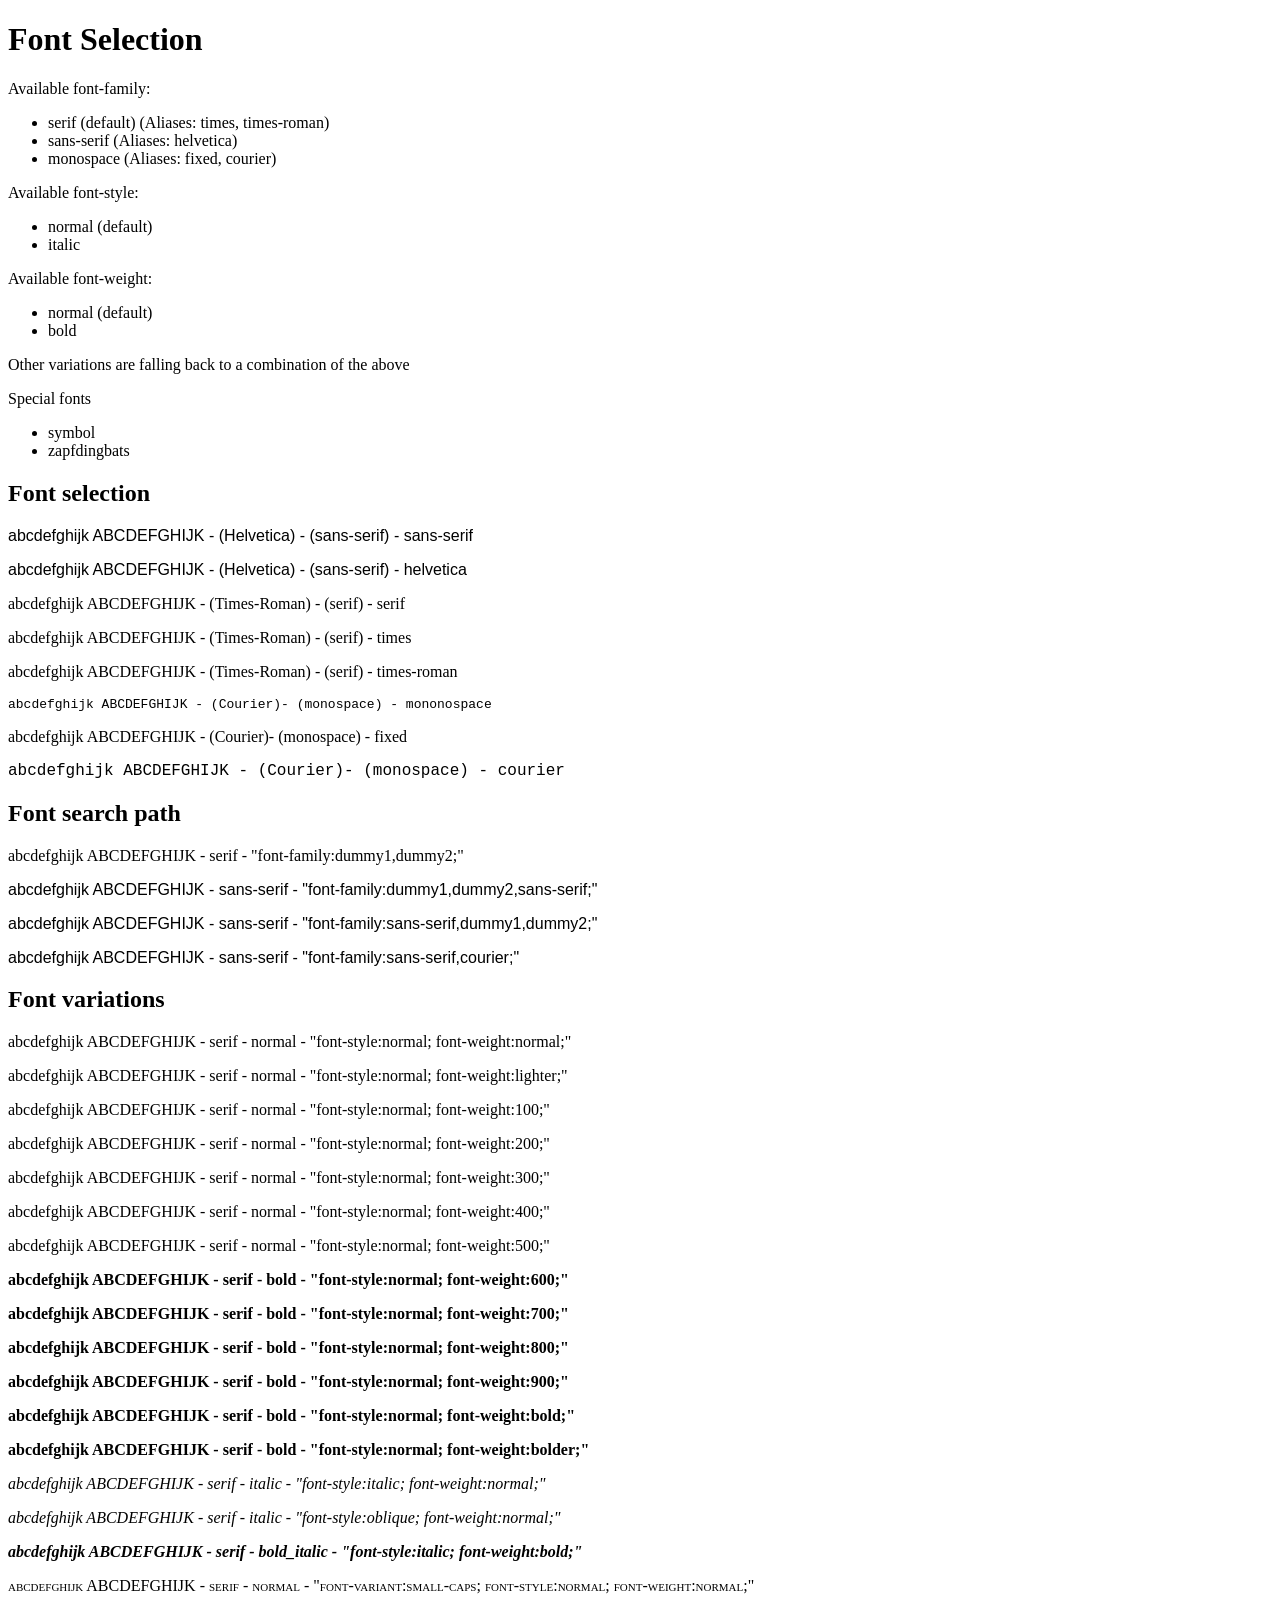
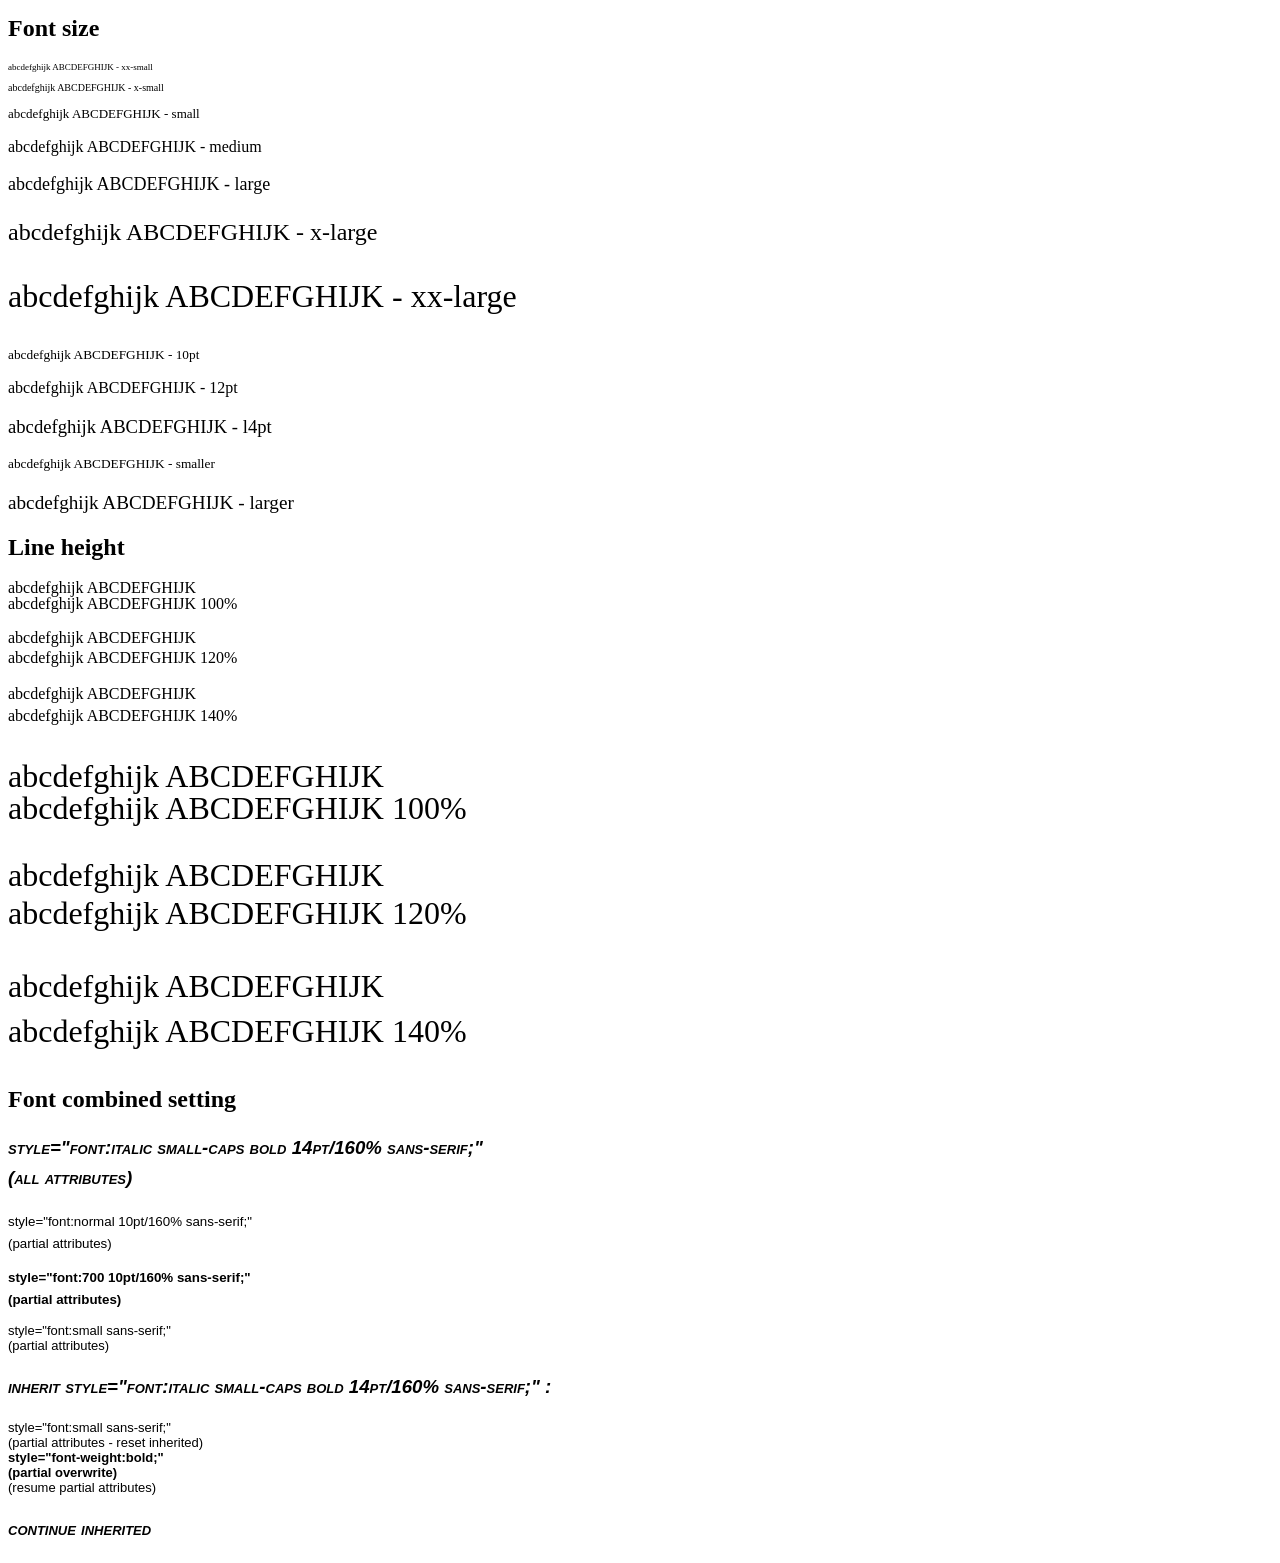
<file: dompdf/www/test/css_font_selection.html>
<!DOCTYPE HTML PUBLIC "-//W3C//DTD HTML 4.01 Transitional//EN" "http://www.w3.org/TR/html4/loose.dtd">
<html>
<head>
<meta http-equiv="Content-Type" content="text/html; charset=iso-8859-15">
</head>
<body>

<h1>Font Selection</h1>

<p>Available font-family:</p>
<ul>
<li>serif (default) (Aliases: times, times-roman)</li>
<li>sans-serif (Aliases: helvetica)</li>
<li>monospace (Aliases: fixed, courier)</li>
</ul>
<p>Available font-style:</p>
<ul>
<li>normal (default)</li>
<li>italic</li>
</ul>
<p>Available  font-weight:</p>
<ul>
<li>normal (default)</li>
<li>bold</li>
</ul>
<p>Other variations are falling back to a combination of the above</p>
<p>Special fonts</p>
<ul>
<li>symbol</li>
<li>zapfdingbats</li>
</ul>

<h2>Font selection</h2>

<p style="font-family:sans-serif;">abcdefghijk ABCDEFGHIJK - (Helvetica) - (sans-serif) - sans-serif</p>
<p style="font-family:helvetica;">abcdefghijk ABCDEFGHIJK - (Helvetica) - (sans-serif) - helvetica</p>
<p style="font-family:serif;">abcdefghijk ABCDEFGHIJK - (Times-Roman) - (serif) - serif</p>
<p style="font-family:times;">abcdefghijk ABCDEFGHIJK - (Times-Roman) - (serif) - times</p>
<p style="font-family:times-roman;">abcdefghijk ABCDEFGHIJK - (Times-Roman) - (serif) - times-roman</p>
<p style="font-family:monospace;">abcdefghijk ABCDEFGHIJK - (Courier)- (monospace) - mononospace</p>
<p style="font-family:fixed;">abcdefghijk ABCDEFGHIJK - (Courier)- (monospace) - fixed</p>
<p style="font-family:courier;">abcdefghijk ABCDEFGHIJK - (Courier)- (monospace) - courier</p>

<h2>Font search path</h2>

<p style="font-family:dummy1,dummy2;">abcdefghijk ABCDEFGHIJK - serif - "font-family:dummy1,dummy2;"</p>
<p style="font-family:dummy1,dummy2,sans-serif;">abcdefghijk ABCDEFGHIJK - sans-serif - "font-family:dummy1,dummy2,sans-serif;"</p>
<p style="font-family:sans-serif,dummy1,dummy2;">abcdefghijk ABCDEFGHIJK - sans-serif - "font-family:sans-serif,dummy1,dummy2;"</p>
<p style="font-family:sans-serif,courier;">abcdefghijk ABCDEFGHIJK - sans-serif - "font-family:sans-serif,courier;"</p>

<h2>Font variations</h2>

<p style="font-style:normal; font-weight:normal;">abcdefghijk ABCDEFGHIJK - serif - normal - "font-style:normal; font-weight:normal;"</p>
<p style="font-style:normal; font-weight:lighter;">abcdefghijk ABCDEFGHIJK - serif - normal - "font-style:normal; font-weight:lighter;"</p>
<p style="font-style:normal; font-weight:100;">abcdefghijk ABCDEFGHIJK - serif - normal - "font-style:normal; font-weight:100;"</p>
<p style="font-style:normal; font-weight:200;">abcdefghijk ABCDEFGHIJK - serif - normal - "font-style:normal; font-weight:200;"</p>
<p style="font-style:normal; font-weight:300;">abcdefghijk ABCDEFGHIJK - serif - normal - "font-style:normal; font-weight:300;"</p>
<p style="font-style:normal; font-weight:400;">abcdefghijk ABCDEFGHIJK - serif - normal - "font-style:normal; font-weight:400;"</p>
<p style="font-style:normal; font-weight:500;">abcdefghijk ABCDEFGHIJK - serif - normal - "font-style:normal; font-weight:500;"</p>
<p style="font-style:normal; font-weight:600;">abcdefghijk ABCDEFGHIJK - serif - bold - "font-style:normal; font-weight:600;"</p>
<p style="font-style:normal; font-weight:700;">abcdefghijk ABCDEFGHIJK - serif - bold - "font-style:normal; font-weight:700;"</p>
<p style="font-style:normal; font-weight:800;">abcdefghijk ABCDEFGHIJK - serif - bold - "font-style:normal; font-weight:800;"</p>
<p style="font-style:normal; font-weight:900;">abcdefghijk ABCDEFGHIJK - serif - bold - "font-style:normal; font-weight:900;"</p>
<p style="font-style:normal; font-weight:bold;">abcdefghijk ABCDEFGHIJK - serif - bold - "font-style:normal; font-weight:bold;"</p>
<p style="font-style:normal; font-weight:bolder;">abcdefghijk ABCDEFGHIJK - serif - bold - "font-style:normal; font-weight:bolder;"</p>
<p style="font-style:italic; font-weight:normal;">abcdefghijk ABCDEFGHIJK - serif - italic - "font-style:italic; font-weight:normal;"</p>
<p style="font-style:oblique; font-weight:normal;">abcdefghijk ABCDEFGHIJK - serif - italic - "font-style:oblique; font-weight:normal;"</p>
<p style="font-style:italic; font-weight:bold;">abcdefghijk ABCDEFGHIJK - serif - bold_italic - "font-style:italic; font-weight:bold;"</p>
<p style="font-variant:small-caps; font-style:normal; font-weight:normal;">abcdefghijk ABCDEFGHIJK - serif - normal - "font-variant:small-caps; font-style:normal; font-weight:normal;"</p>

<h2>Font size</h2>
<p style="font-size:xx-small">abcdefghijk ABCDEFGHIJK - xx-small</p>
<p style="font-size:x-small">abcdefghijk ABCDEFGHIJK - x-small</p>
<p style="font-size:small">abcdefghijk ABCDEFGHIJK - small</p>
<p style="font-size:medium">abcdefghijk ABCDEFGHIJK - medium</p>
<p style="font-size:large">abcdefghijk ABCDEFGHIJK - large</p>
<p style="font-size:x-large">abcdefghijk ABCDEFGHIJK - x-large</p>
<p style="font-size:xx-large">abcdefghijk ABCDEFGHIJK - xx-large</p>
<p style="font-size:10pt">abcdefghijk ABCDEFGHIJK - 10pt</p>
<p style="font-size:12pt">abcdefghijk ABCDEFGHIJK - 12pt</p>
<p style="font-size:14pt">abcdefghijk ABCDEFGHIJK - l4pt</p>
<p style="font-size:smaller">abcdefghijk ABCDEFGHIJK - smaller</p>
<p style="font-size:larger">abcdefghijk ABCDEFGHIJK - larger</p>

<h2>Line height</h2>
<p style="line-height:100%">abcdefghijk ABCDEFGHIJK<br>abcdefghijk ABCDEFGHIJK 100%</p>
<p style="line-height:120%">abcdefghijk ABCDEFGHIJK<br>abcdefghijk ABCDEFGHIJK 120%</p>
<p style="line-height:140%">abcdefghijk ABCDEFGHIJK<br>abcdefghijk ABCDEFGHIJK 140%</p>
<p style="font-size:xx-large;line-height:100%">abcdefghijk ABCDEFGHIJK<br>abcdefghijk ABCDEFGHIJK 100%</p>
<p style="font-size:xx-large;line-height:120%">abcdefghijk ABCDEFGHIJK<br>abcdefghijk ABCDEFGHIJK 120%</p>
<p style="font-size:xx-large;line-height:140%">abcdefghijk ABCDEFGHIJK<br>abcdefghijk ABCDEFGHIJK 140%</p>

<h2>Font combined setting</h2>
<p style="font:italic small-caps bold 14pt/160% sans-serif;">style="font:italic small-caps bold 14pt/160% sans-serif;"<br>(all attributes)</p>
<p style="font:normal 10pt/160% sans-serif;">style="font:normal 10pt/160% sans-serif;"<br>(partial attributes)</p>
<p style="font:700 10pt/160% sans-serif;">style="font:700 10pt/160% sans-serif;"<br>(partial attributes)</p>
<p style="font:small sans-serif;">style="font:small sans-serif;"<br>(partial attributes)</p>
<div style="font:italic small-caps bold 14pt/160% sans-serif;">

<p>inherit style="font:italic small-caps bold 14pt/160% sans-serif;" :</p>

<p style="font:small sans-serif;">
style="font:small sans-serif;"<br>
(partial attributes - reset inherited)<br>
<span style="font-weight:bold;">style="font-weight:bold;"<br>
(partial overwrite)</span><br>
(resume partial attributes)
</p>

<p>continue inherited</p>

</div>

</body>
</html>
</file>
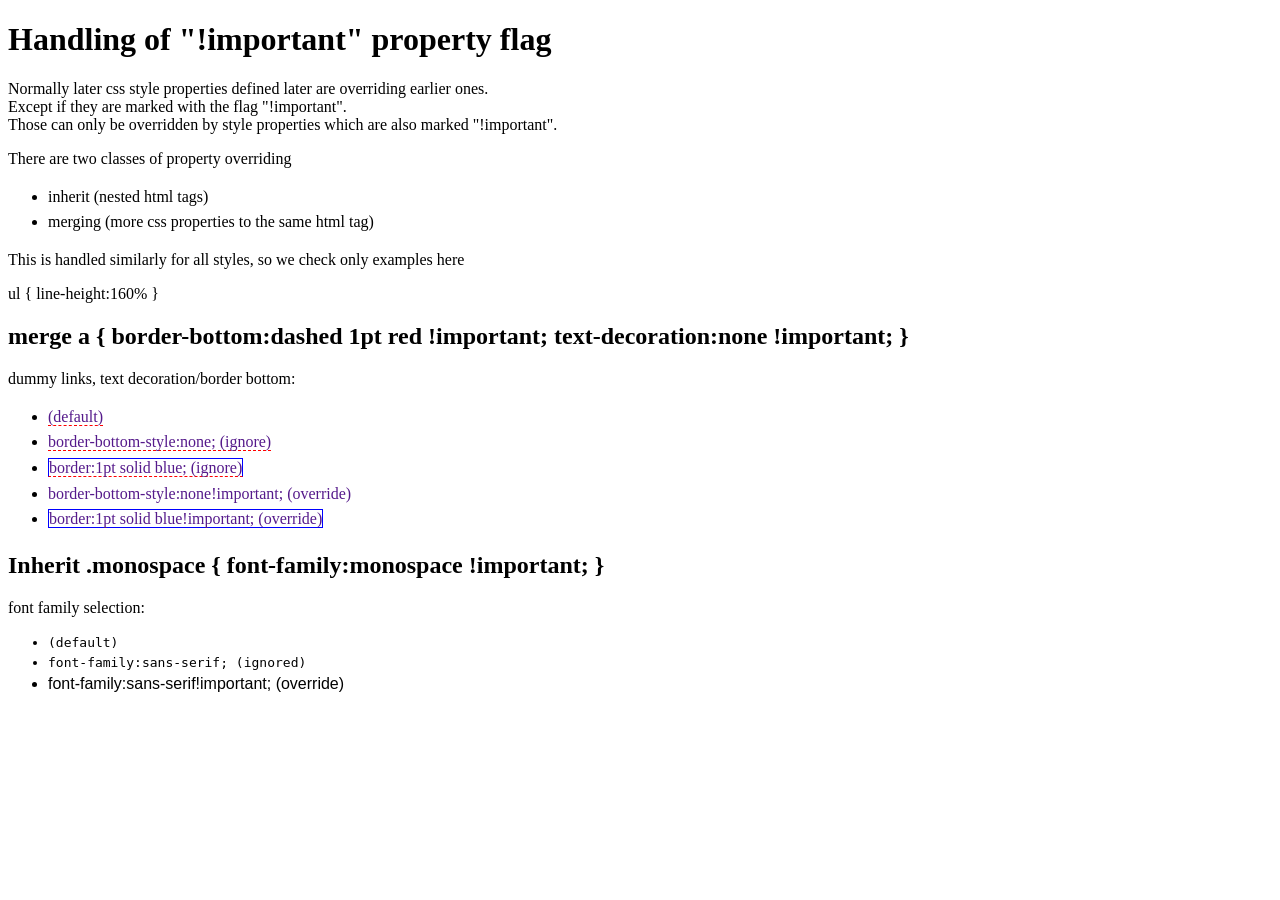
<file: dompdf/www/test/css_important_flag.html>
<!DOCTYPE HTML PUBLIC "-//W3C//DTD HTML 4.01 Transitional//EN" "http://www.w3.org/TR/html4/loose.dtd">
<html>
<head>
<meta http-equiv="Content-Type" content="text/html; charset=iso-8859-15">
<style>
ul { line-height:160% }
a {
  border-bottom:dashed 1pt red !important;
  text-decoration:none !important;
}
.monospace { font-family:monospace !important; }

</style>
</head>
<body>

<h1>Handling of "!important" property flag</h1>
<p>
Normally later css style properties defined later are overriding earlier ones.<br>
Except if they are marked with the flag "!important".<br>
Those can only be overridden by style properties which are also marked "!important".
</p>

<p>There are two classes of property overriding</p>
<ul>
<li>inherit (nested html tags)</li>
<li>merging (more css properties to the same html tag)</li>
</ul>
<p>This is handled similarly for all styles, so we check only examples here</p>

<p>ul { line-height:160% }<p>

<h2>merge a { border-bottom:dashed 1pt red !important; text-decoration:none !important; }</h2>

<p>dummy links, text decoration/border bottom:</p>

<ul>
<li><a href="">(default)</a></li>
<li><a href="" style="border-bottom-style:none;">border-bottom-style:none; (ignore)</a></li>
<li><a href="" style="border:1pt solid blue;">border:1pt solid blue; (ignore)</a></li>
<li><a href="" style="border-bottom-style:none!important;">border-bottom-style:none!important; (override)</a></li>
<li><a href="" style="border:1pt solid blue!important;">border:1pt solid blue!important; (override)</a></li>
</ul>

<h2>Inherit .monospace { font-family:monospace !important; }</h2>
<p>font family selection:</p>
<ul class="monospace">
<li>(default)</li>
<li class="font-family:sans-serif;">font-family:sans-serif; (ignored)</li>
<li style="font-family:sans-serif!important;">font-family:sans-serif!important; (override)</li>
</ul>

</body>
</html>
</file>
